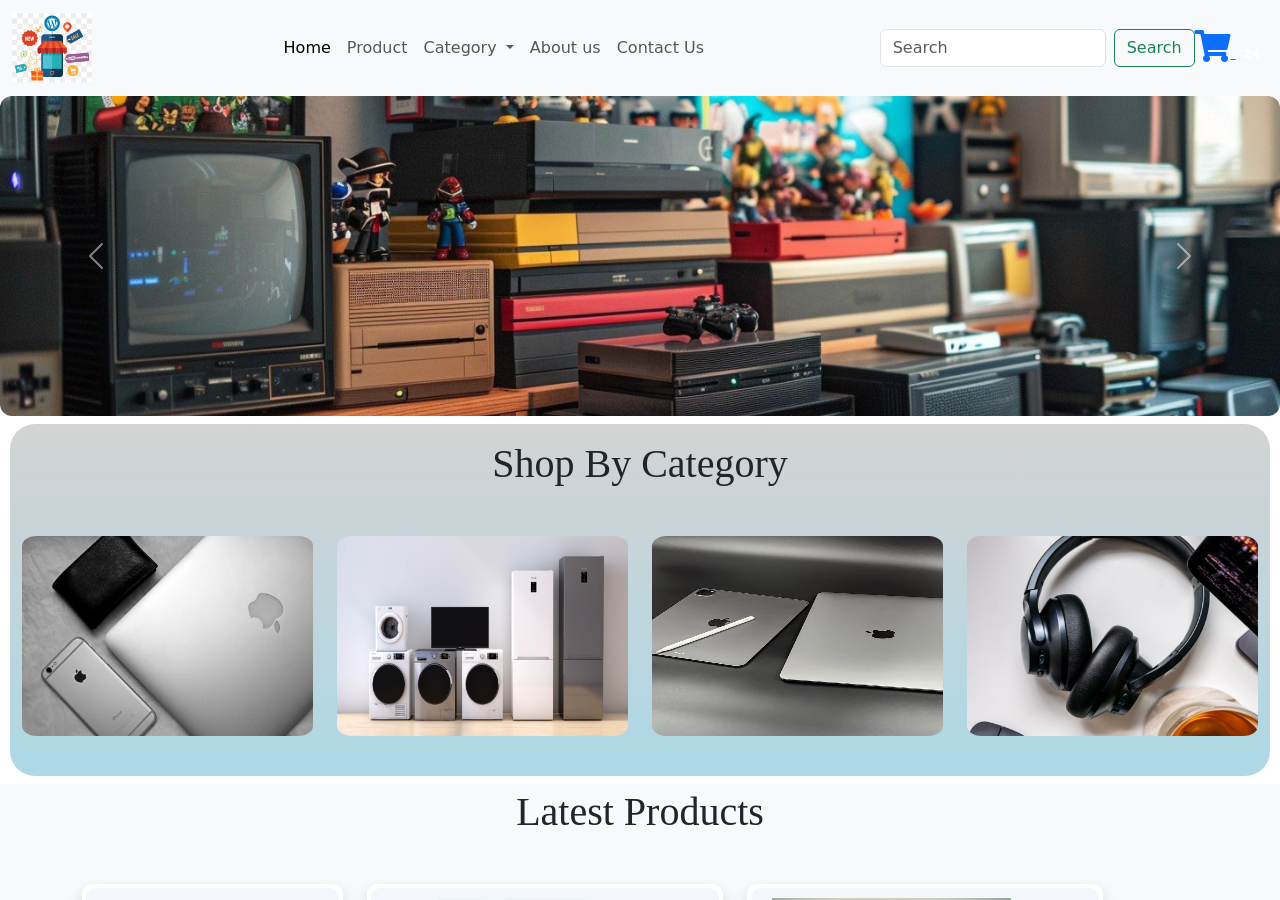
<file: index.html>
<!DOCTYPE html>
<html lang="en">
<head>
  <meta charset="UTF-8">
  <meta http-equiv="refresh" content="0; url=HTML/index.html" />
  <title>Redirecting...</title>
</head>
<body>
  <p>If you are not redirected automatically, <a href="HTML/index.html">click here</a>.</p>
</body>
</html>
</file>
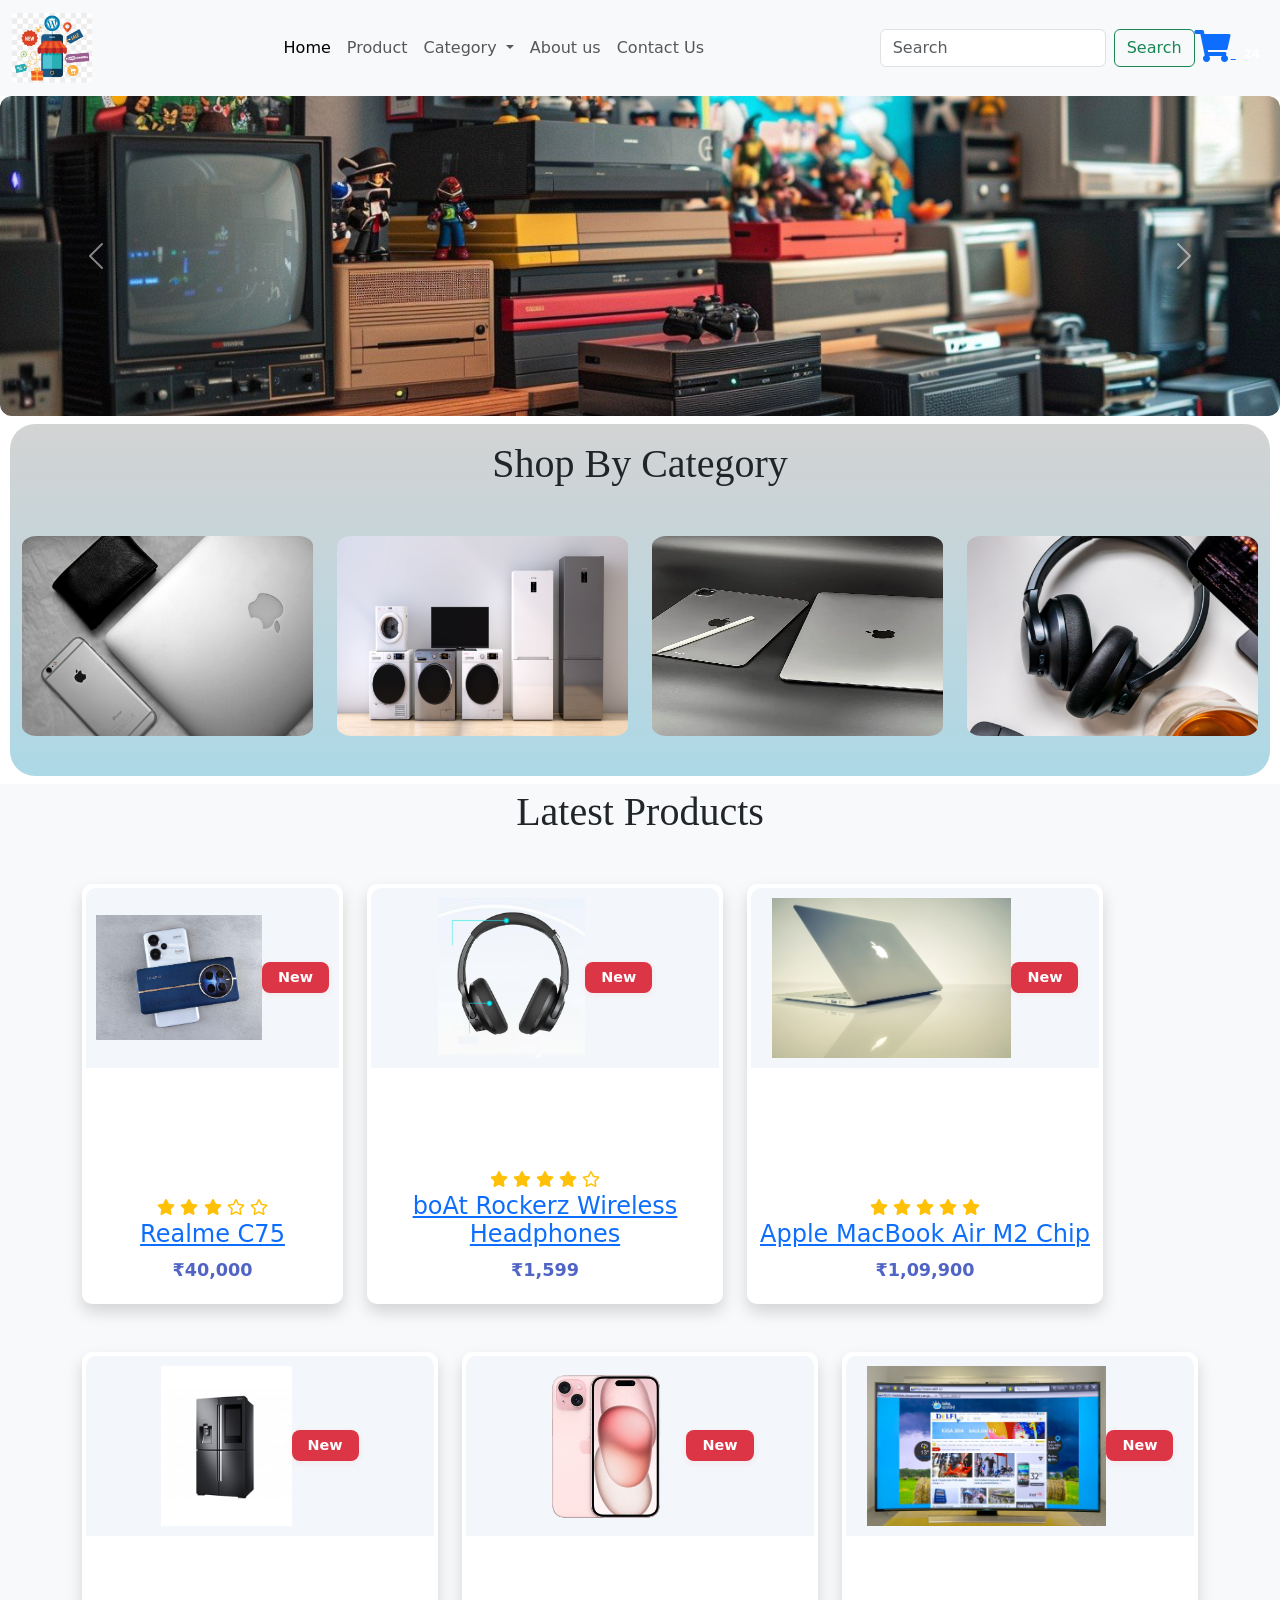
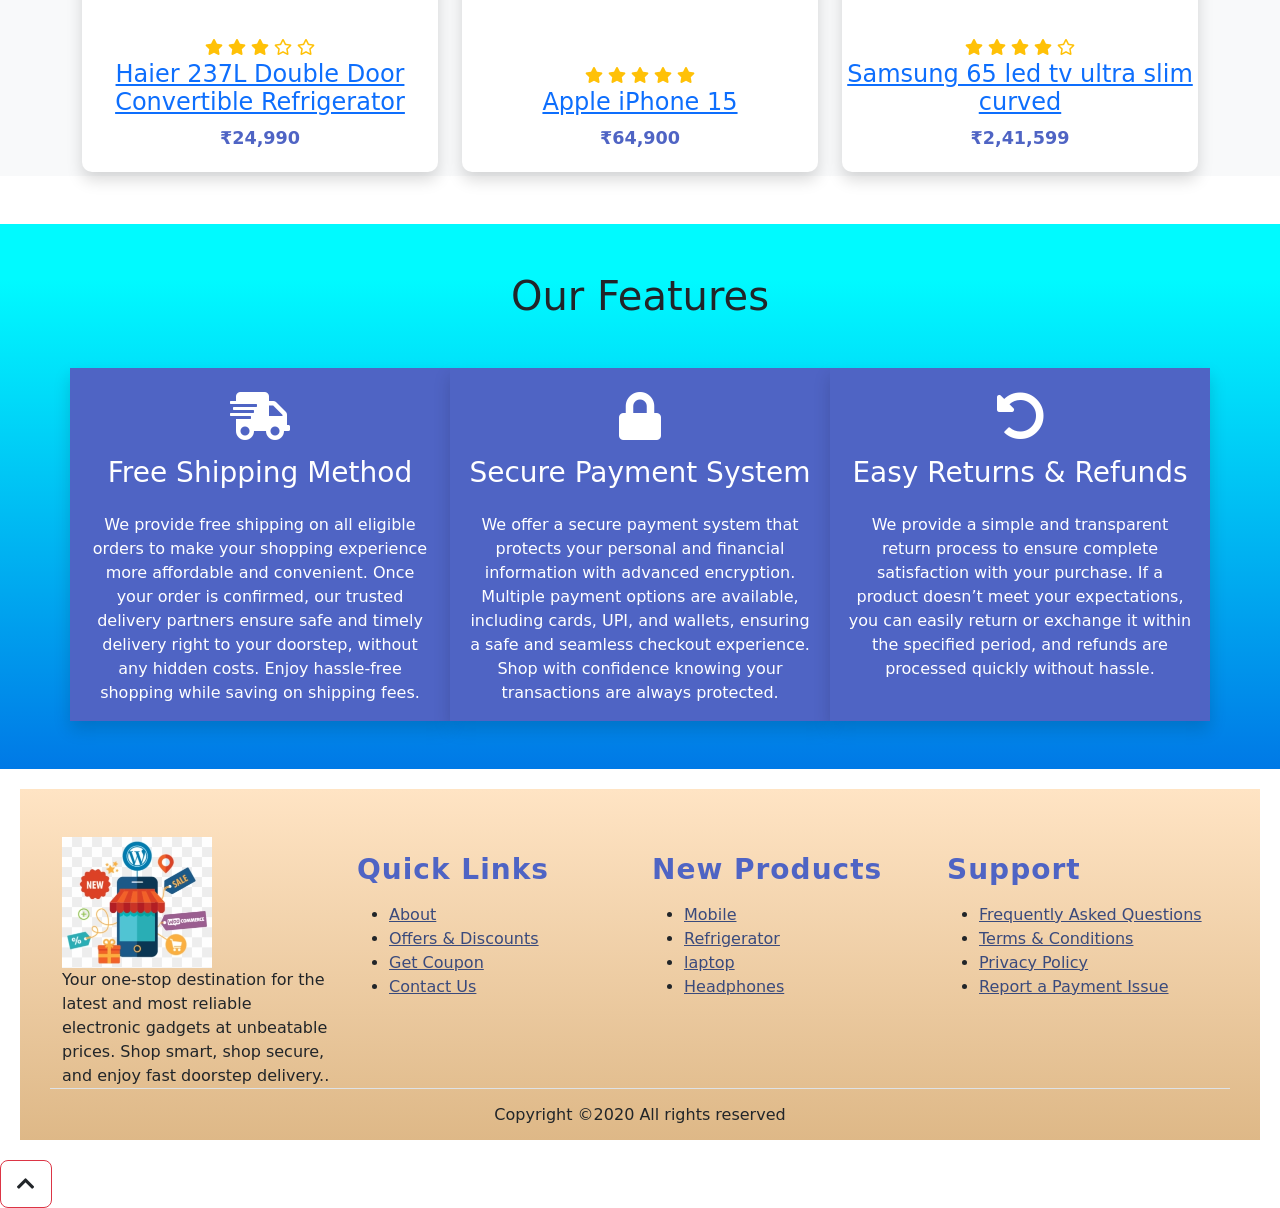
<file: HTML/index.html>
<!doctype html>
<html lang="en">
  <head>
    <meta charset="utf-8">
    <meta name="viewport" content="width=device-width, initial-scale=1">
    <title>E-Commerce</title>
    <link rel="icon" href="../assets/icon.png">
    <link href="https://cdn.jsdelivr.net/npm/bootstrap@5.3.7/dist/css/bootstrap.min.css" rel="stylesheet" integrity="sha384-LN+7fdVzj6u52u30Kp6M/trliBMCMKTyK833zpbD+pXdCLuTusPj697FH4R/5mcr" crossorigin="anonymous">
<script src="https://cdn.jsdelivr.net/npm/bootstrap@5.3.7/dist/js/bootstrap.bundle.min.js" integrity="sha384-ndDqU0Gzau9qJ1lfW4pNLlhNTkCfHzAVBReH9diLvGRem5+R9g2FzA8ZGN954O5Q" crossorigin="anonymous"></script>
<!-- style.css For Custom Styling -->
<link rel="stylesheet" href="../CSS/style.css">
<!-- fontawesome cdn For Icons -->
<link rel="stylesheet"
href="https://cdnjs.cloudflare.com/ajax/libs/font-awesome/5.10.0/css/all.min.css"
integrity="sha512-PgQMlq+nqFLV4ylk1gwUOgm6CtIIXkKwaIHp/PAIWHzig/lKZSEGKEysh0TCVbHJXCLN7WetD8TFecIky75ZfQ=="
crossorigin="anonymous" />

  </head>
  <body id="top">
   <section class="header_menu" id="header_menu">
    <div class="container_fluid px-0-shadow">
        <!--navbar instructionss-->
        <nav class="navbar navbar-expand-lg bg-body-tertiary">
  <div class="container-fluid">
    <a class="navbar-brand pl-5 pl-small-0" href="index.html">
        <img src="../assets/icon.png" class="img img-fluid" width="80px" alt="logo">
    </a>
    <button class="navbar-toggler" type="button" data-bs-toggle="collapse" data-bs-target="#navbarSupportedContent" aria-controls="navbarSupportedContent" aria-expanded="false" aria-label="Toggle navigation">
      <span class="navbar-toggler-icon"></span>
    </button>
    <div class="collapse navbar-collapse" id="navbarSupportedContent">
        
      <ul class="navbar-nav mx-auto mb-2 mb-lg-0 ">
        <li class="nav-item">
          <a class="nav-link active" aria-current="page" href="index.html">Home</a>
        </li>
        <li class="nav-item">
          <a class="nav-link" href="product.html">Product</a>
        </li>
        <li class="nav-item dropdown">
          <a class="nav-link dropdown-toggle" href="category.html" role="button" data-bs-toggle="dropdown" aria-expanded="false">
            Category
          </a>
          <ul class="dropdown-menu">
            <li><a class="dropdown-item" href="category.html">Handheld devices</a></li>
            <li><a class="dropdown-item" href="category.html">laptop</a></li>
             <li><a class="dropdown-item" href="category.html">Television</a></li>
              <li><a class="dropdown-item" href="category.html">Home appliances</a></li>
               <li><a class="dropdown-item" href="category.html">Smart watches</a></li>
                <li><a class="dropdown-item" href="category.html">Headphones</a></li>
            <li><a class="dropdown-item" href="category.html">Cameras</a></li>
          </ul>
        </li>
        <li class="nav-item">
          <a class="nav-link " href="about.html">About us</a>
        </li>
         <li class="nav-item">
          <a class="nav-link" href="contact.html">Contact Us</a>
        </li>
      </ul>
      <div>
      <form class="d-flex" role="search" action="search.html" method="GET">
        <input class="form-control me-2" type="search" placeholder="Search" aria-label="Search" name="q"/>
        <button class="btn btn-outline-success" type="submit">Search</button>
      </form>
      </div>
     <div class="cart">
       <a href="cart.html">
        <i class="fas fa-shopping-cart fa-2x"></i>
            <span class="badge badge-pill badge-primary">24</span>
        </a>
        </div>
      </div>
    </div>
  </div>
</nav>
    </div>
   </section>
   <section class="header_carousel" id="header_carousel">
   <div id="carouselExample" class="carousel slide">
  <div class="carousel-inner">
    <div class="carousel-item active">
      <img src="../assets/electronic4.jpg" class="d-block w-100" alt="image1">
    </div>
    <div class="carousel-item">
      <img src="../assets/electronic5.jpg" class="d-block w-100" alt="image2">
    </div>
    <div class="carousel-item">
      <img src="../assets/electronic2.jpg" class="d-block w-100" alt="image3">
    </div>
     <div class="carousel-item">
      <img src="../assets/electronic3.jpg" class="d-block w-100" alt="image4">
    </div>
    <div class="carousel-item">
      <img src="../assets/electronic1.jpg" class="d-block w-100" alt="image4">
    </div>
  </div>
  <button class="carousel-control-prev" type="button" data-bs-target="#carouselExample" data-bs-slide="prev">
    <span class="carousel-control-prev-icon" aria-hidden="true"></span>
    <span class="visually-hidden">Previous</span>
  </button>
  <button class="carousel-control-next" type="button" data-bs-target="#carouselExample" data-bs-slide="next">
    <span class="carousel-control-next-icon" aria-hidden="true"></span>
    <span class="visually-hidden">Next</span>
  </button>
</div>
</section>

<!-- ==============shop by category starts here============== --> 
 <section class="shop_by_category py-3 my-2" id="shop_by_category"> 
<div class="container-fluid"> 
<div class="section_title text-center mb-5"> 
<h1 class="text-capitalize" style="font-family: Georgia, serif;">Shop By category</h1> 
</div> 
      <div class="row"> 
        <div class="col-lg-3 col-md-6 col-12 mb-4"> 
          <div class="category-card"> 
            <a href="category.html"> 
              <img class="category-img" src="../assets/mobile1.jpg" alt="Card image"> 
            </a> 
          </div> 
        </div> 
        <div class="col-lg-3 col-md-6 col-12 mb-4"> 
          <div class="category-card"> 
            <a href="category.html"> 
              <img class="category-img" src="../assets/home1.jpg" alt="Card image"> 
            </a> 
          </div> 
        </div> 
        <div class="col-lg-3 col-md-6 col-12 mb-4"> 
          <div class="category-card"> 
            <a href="category.html"> 
              <img class="category-img" src="../assets/tablet1.webp" alt="Card image"> 
            </a> 
          </div> 
        </div> 
        <div class="col-lg-3 col-md-6 col-12 mb-4"> 
          <div class="category-card"> 
            <a href="category.html"> 
              <img class="category-img" src="../assets/earphone1.jpg" alt="Card image"> 
            </a> 
          </div> 
        </div> 
      </div> 
    </div> 
  </section> 
  <!-- ==============products starts here============== --> 
<section class="products py-1 my-1 bg-light" id="products"> 
<div class="container "> 
<div class="section_title text-center mb-5"> 
<h1 class="text-capitalize" style="font-family: Georgia, serif;">Latest Products</h1> 
</div> 
<div class="row mb-5"> 
<div class="col-md-3 col-6"> 
<div class="single_product shadow text-center p-1"> 
<div class="product_img"> 
              <a href="product_detail.html"><img src="../product/mobile.jpg" 
class="img img-fluid" alt=""></a> 
              <div class="new_product"> 
                <span class="badge py-2 px-3 badge bg-danger">New</span> 
              </div> 
            </div> 
            <div class="product-caption my-3"> 
              <div class="product-ratting"> 
                <i class="fas fa-star"></i> 
                <i class="fas fa-star"></i> 
                <i class="fas fa-star"></i> 
                <i class="far fa-star low-star"></i> 
                <i class="far fa-star low-star"></i> 
              </div> 
              <h4><a href="product_detail.html"> Realme C75 </a></h4> 
              <div class="price"> 
                <b><span class="mr-1">₹</span><span>40,000</span></b> 
              </div> 
            </div> 
          </div> 
        </div> 
          <div class="col-md-3 col-6 col-lg-4"> 
          <div class="single_product shadow text-center p-1 mt-small-5 mb-small-5"> 
            <div class="product_img"> 
              <a href="product_detail.html"><img src="../product/headphone1.jpg" class="img img-fluid" alt=""></a> 
              <div class="new_product"> 
                <span class="badge py-2 px-3 badge bg-danger">New</span> 
              </div> 
            </div> 
            <div class="product-caption my-3"> 
              <div class="product-ratting"> 
                <i class="fas fa-star"></i> 
                <i class="fas fa-star"></i> 
                <i class="fas fa-star"></i> 
                <i class="fas fa-star low-star"></i> 
                <i class="far fa-star low-star"></i> 
              </div> 
              <h4><a href="product_detail.html">boAt Rockerz Wireless Headphones</a></h4> 
              <div class="price"> 
                <b><span class="mr-1">₹</span><span>1,599</span></b> 
              </div> 
            </div> 
          </div> 
        </div> 
        <div class="col-md-3 col-6 col-lg-4"> 
          <div class="single_product shadow text-center p-1"> 
            <div class="product_img"> 
              <a href="product_detail.html"><img src="../product/laptop.jpg" class="img img-fluid" alt=""></a> 
              <div class="new_product"> 
                <span class="badge py-2 px-3 badge bg-danger">New</span> 
              </div> 
            </div> 
            <div class="product-caption my-3"> 
              <div class="product-ratting"> 
                <i class="fas fa-star"></i> 
                <i class="fas fa-star"></i> 
                <i class="fas fa-star"></i> 
                <i class="fas fa-star low-star"></i> 
                <i class="fas fa-star low-star"></i> 
              </div> 
              <h4><a href="product_detail.html">Apple MacBook Air M2 Chip</a></h4> 
              <div class="price"> 
                <b><span class="mr-1">₹</span><span>1,09,900</span></b> 
              </div> 
            </div> 
          </div> 
        </div> 
      </div> 
      <div class="row"> 
        <div class="col-md-3 col-6 col-lg-4"> 
          <div class="single_product shadow text-center p-1"> 
            <div class="product_img"> 
              <a href="product_detail.html"><img src="../product/fridge.jpg" class="img img-fluid" alt=""></a> 
              <div class="new_product"> 
                <span class="badge py-2 px-3 badge bg-danger">New</span> 
              </div> 
            </div> 
            <div class="product-caption my-3"> 
              <div class="product-ratting"> 
                <i class="fas fa-star"></i> 
                <i class="fas fa-star"></i> 
                <i class="fas fa-star"></i> 
                <i class="far fa-star low-star"></i> 
                <i class="far fa-star low-star"></i> 
              </div> 
              <h4><a href="product_detail.html">Haier 237L Double Door Convertible Refrigerator</a></h4> 
              <div class="price"> 
                <b><span class="mr-1">₹</span><span>24,990</span></b> 
              </div> 
            </div> 
          </div> 
        </div> 
        <div class="col-md-3 col-6 col-lg-4"> 
          <div class="single_product shadow text-center p-1 mt-small-5 mb-small-5"> 
            <div class="product_img"> 
              <a href="product_detail.html"><img src="../product/mobile2.jpg" class="img img-fluid" alt=""></a> 
              <div class="new_product"> 
                <span class="badge py-2 px-3 badge bg-danger">New</span> 
              </div> 
            </div> 
            <div class="product-caption my-3"> 
              <div class="product-ratting"> 
                <i class="fas fa-star"></i> 
                <i class="fas fa-star"></i> 
                <i class="fas fa-star"></i> 
                <i class="fas fa-star low-star"></i> 
                <i class="fas fa-star low-star"></i> 
              </div> 
              <h4><a href="product_detail.html">Apple iPhone 15</a></h4> 
              <div class="price"> 
                <b><span class="mr-1">₹</span><span>64,900</span></b> 
              </div> 
            </div> 
          </div> 
        </div> 
        <div class="col-md-3 col-6 col-lg-4"> 
          <div class="single_product shadow text-center p-1"> 
            <div class="product_img"> 
              <a href="product_detail.html"><img src="../product/tv.jpg" class="img img-fluid" alt=""></a> 
              <div class="new_product"> 
                <span class="badge py-2 px-3 badge bg-danger">New</span> 
              </div> 
            </div> 
            <div class="product-caption my-3"> 
              <div class="product-ratting"> 
                <i class="fas fa-star"></i> 
                <i class="fas fa-star"></i> 
                <i class="fas fa-star"></i> 
                <i class="fas fa-star low-star"></i> 
                <i class="far fa-star low-star"></i> 
              </div> 
              <h4><a href="product_detail.html">Samsung 65 led tv ultra slim curved</a></h4> 
              <div class="price"> 
                <b><span class="mr-1">₹</span><span>2,41,599</span></b> 
              </div> 
            </div> 
          </div> 
        </div> 
      </div> 
    </div> 
  </section> 
 
  <!-- ==============products ends here============== -->
   <!-- ==============feature starts here============== --> 
  <section class="feature py-5 mt-5" id="feature"> 
    <div class="container"> 
      <div class="section_title text-center mb-5"> 
        <h1 class="text-capitalize">Our Features</h1> 
      </div> 
      <div class="row text-white"> 
  <div class="col-md-4 col-12 shadow p-3 feature-card"> 
          <div class="text-center"> 
            <div class="mb-4"> 
              <i class="fas fa-shipping-fast fa-3x mb-3 pt-2"></i> 
              <div> 
                <h3>Free Shipping Method</h3> 
              </div> 
            </div> 
            <div> 
              We provide free shipping on all eligible orders to make your shopping experience more affordable and convenient.
               Once your order is confirmed, our trusted delivery partners ensure safe and timely delivery right to your doorstep, without any hidden costs.
               Enjoy hassle-free shopping while saving on shipping fees. 
            </div> 
          </div> 
        </div> 
  <div class="col-md-4 col-12 shadow p-3 mt-small-5 mb-small-5 feature-card"> 
          <div class="text-center"> 
            <div class="mb-4"> 
              <i class="fas fa-lock fa-3x mb-3 pt-2"></i> 
              <div> 
                <h3>Secure Payment System</h3> 
              </div> 
            </div> 
            <div> 
             We offer a secure payment system that protects your personal and financial information with advanced encryption. Multiple payment options are available, including cards, UPI, and wallets, ensuring a safe and seamless checkout experience. 
             Shop with confidence knowing your transactions are always protected.
            </div> 
          </div> 
        </div> 
  <div class="col-md-4 col-12 shadow p-3 feature-card"> 
          <div class="text-center"> 
            <div class="mb-4"> 
              <i class="fas fa-undo-alt fa-3x mb-3 pt-2"></i> 
              <div> 
                <h3>Easy Returns & Refunds</h3> 
              </div> 
            </div> 
            <div> 
              We provide a simple and transparent return process to ensure complete satisfaction with your purchase. If a product doesn’t meet your expectations, you can easily 
              return or exchange it within the specified period, and refunds are processed quickly without hassle.
            </div> 
          </div> 
        </div> 
      </div> 
    </div> 
  </section> 
 
  <!-- ==============feature ends here============== --> 
     <!-- ==============footer starts here============== --> 
  <section class="footer_section pt-5 pb-2" id="footer_section"> 
    <footer> 
      <div class="container-fluid"> 
        <div class="row"> 
          <div class="col-md-3 col-6 pl-5 pl-small-15"> 
            <div class="footer_title"> 
              <a href="index.html"><img src="../assets/icon.png" width="150px" 
class="img img-fluid" alt="logo"></a> 
            </div> 
            <div> 
              Your one-stop destination for the latest and most reliable electronic gadgets at unbeatable prices. Shop smart,
               shop secure, and enjoy fast doorstep delivery.. 
            </div> 
          </div> 
          <div class="col-md-3 col-6"> 
            <div class="footer_title pt-3 mb-3"> 
              <h3>Quick Links</h3> 
            </div> 
            <div class="footer_links"> 
              <ul> 
                <li><a href="about.html">About</a></li> 
                <li><a href="javascript:;">Offers & Discounts</a></li> 
                <li><a href="javascript:;">Get Coupon</a></li> 
                <li><a href="contact.html">Contact Us</a></li> 
              </ul> 
            </div> 
          </div> 
          <div class="col-md-3 col-6"> 
            <div class="footer_title pt-3 mb-3"> 
              <h3>New Products</h3> 
            </div> 
            <div class="footer_links"> 
              <ul> 
                <li><a href="javascript:;">Mobile </a></li> 
                <li><a href="javascript:;">Refrigerator</a></li> 
                <li><a href="javascript:;">laptop</a></li> 
                <li><a href="javascript:;">Headphones</a></li> 
              </ul> 
            </div> 
          </div> 
          <div class="col-md-3 col-6"> 
            <div class="footer_title pt-3 mb-3"> 
              <h3>Support</h3> 
            </div> 
            <div class="footer_links"> 
              <ul> 
                <li><a href="javascript:;">Frequently Asked Questions</a></li> 
                <li><a href="javascript:;">Terms & Conditions</a></li> 
                <li><a href="javascript:;">Privacy Policy</a></li> 
                <li><a href="javascript:;">Report a Payment Issue</a></li> 
              </ul> 
            </div> 
          </div> 
        </div> 
      </div> 
      <div class="border-top"> 
        <h6 class="text-center mt-3">Copyright ©2020 All rights reserved 
        </h6> 
      </div> 
    </footer> 
  </section> 
  <div class="backtop"> 
    <a id="button" href="#top" class="btn btn-lg btn-outline-danger" role="button"> 
      <i class="fas fa-chevron-up text-dark"></i> 
    </a> 
  </div> 
  <!-- ==============footer ends here============== -->
    <!-- Optional JavaScript -->
<!-- jQuery first, then Popper.js, then Bootstrap JS -->
<script src="https://code.jquery.com/jquery-3.5.1.slim.min.js"
integrity="sha384-DfXdz2htPH0lsSSs5nCTpuj/zy4C+OGpamoFVy38MVBnE+IbbVYUew+
OrCXaRkfj" crossorigin="anonymous"></script>
<script
src="https://cdn.jsdelivr.net/npm/popper.js@1.16.1/dist/umd/popper.min.js"
integrity="sha384-9/reFTGAW83EW2RDu2S0VKaIzap3H66lZH81PoYlFhbGU+6BZp6G7ni
u735Sk7lN" crossorigin="anonymous"></script>
<script
src="https://stackpath.bootstrapcdn.com/bootstrap/4.5.2/js/bootstrap.min.js"
integrity="sha384-B4gt1jrGC7Jh4AgTPSdUtOBvfO8shuf57BaghqFfPlYxofvL8/KUEfYiJOM
MV+rV" crossorigin="anonymous"></script>
</body>
</html>

  </body>
</html>
</file>
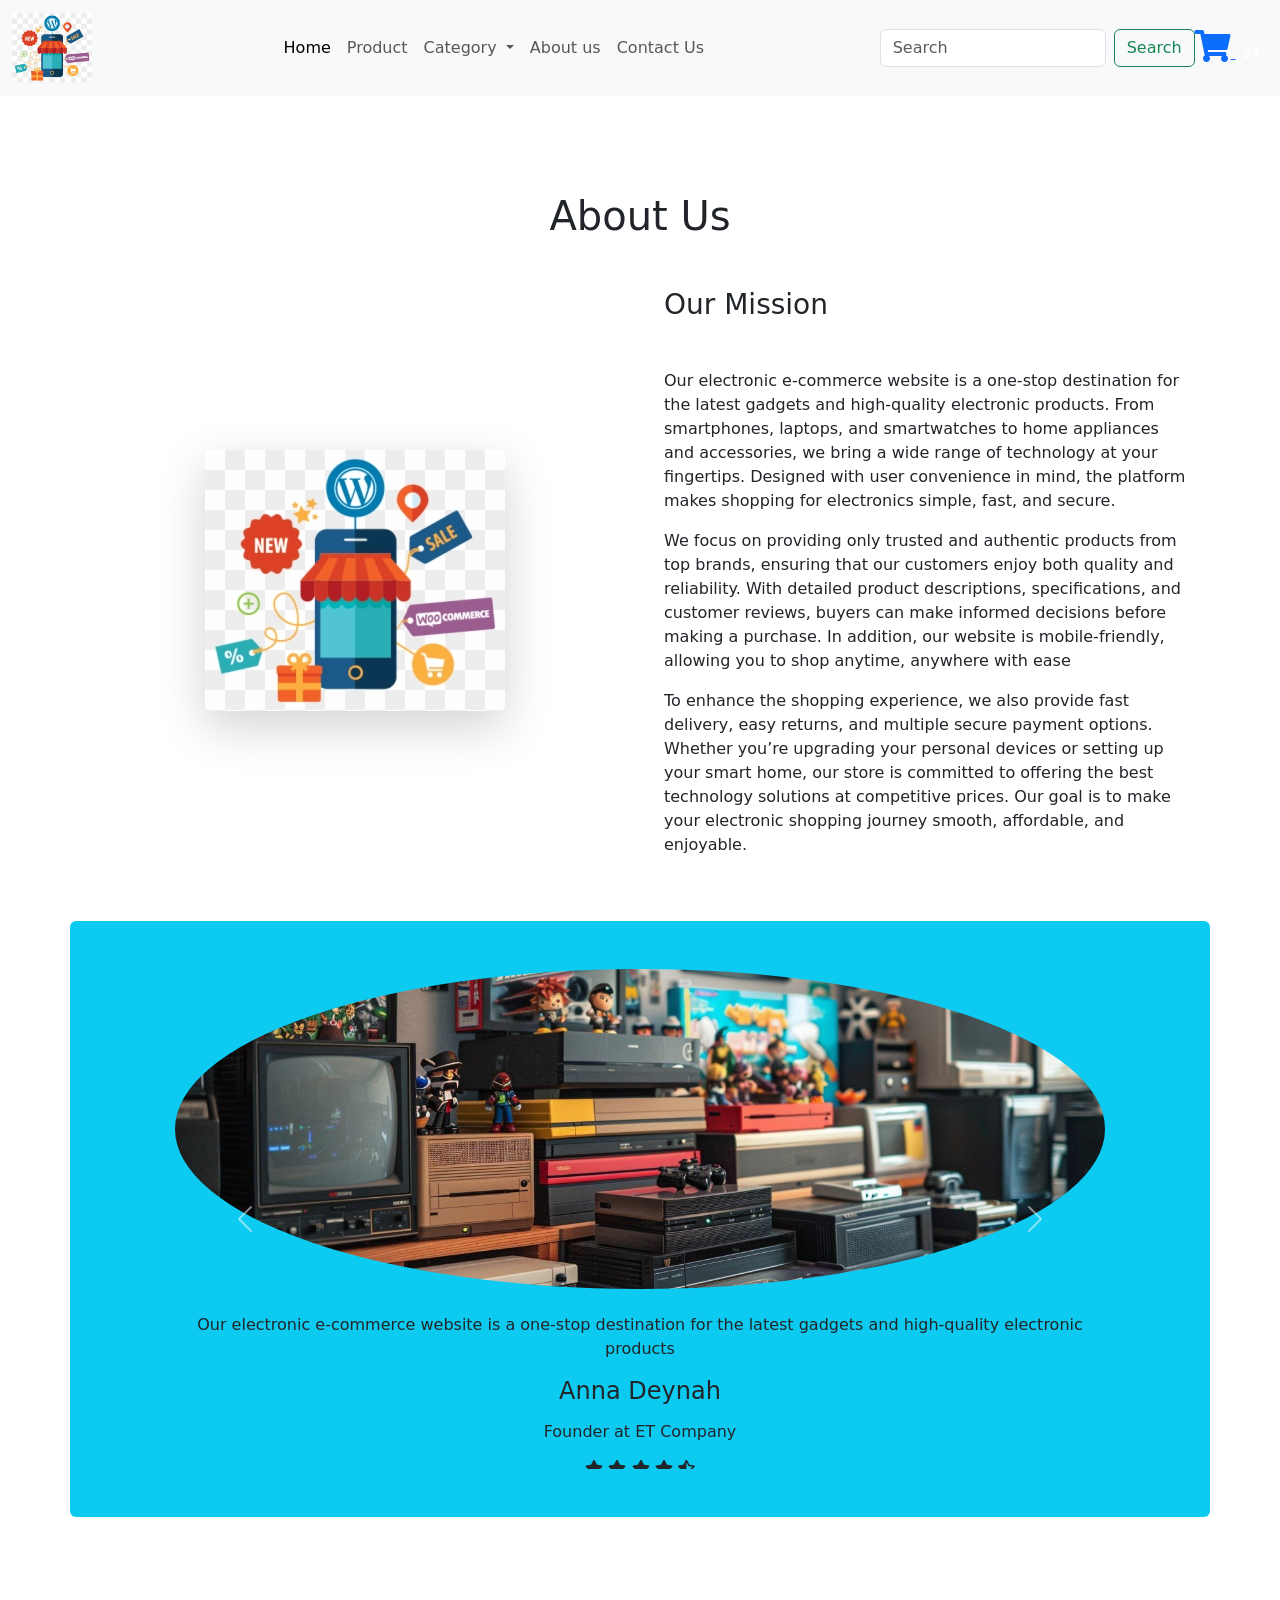
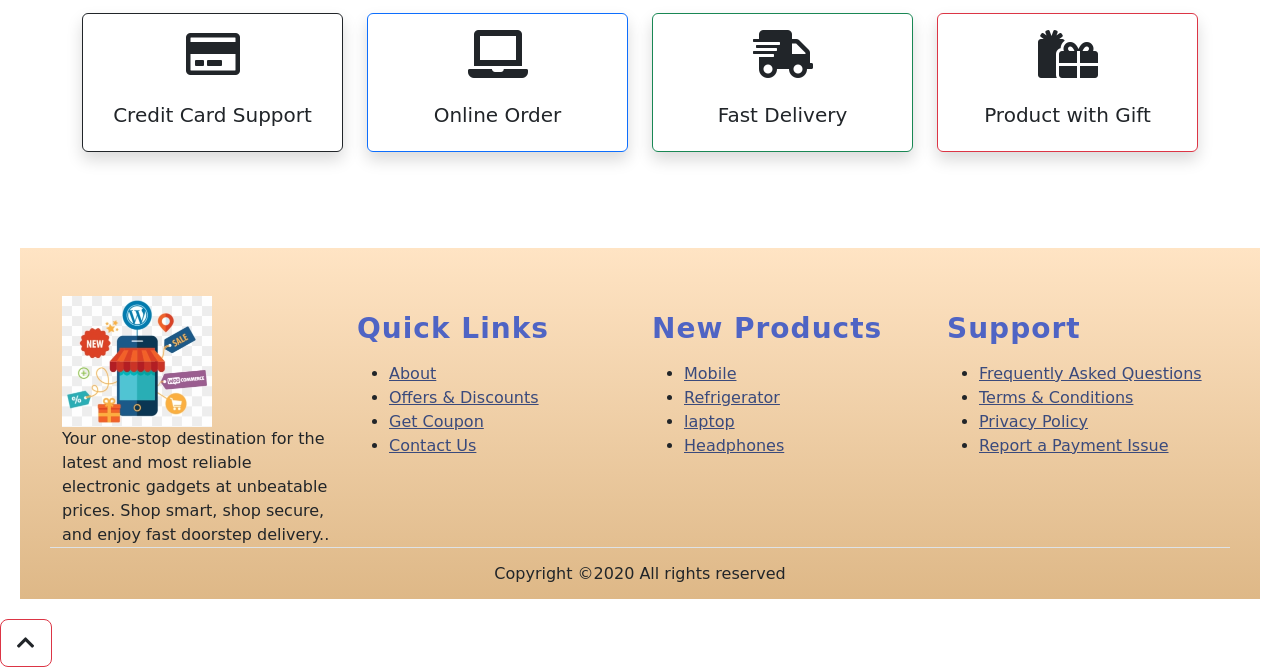
<file: HTML/about.html>
<!doctype html>
<html lang="en">
  <head>
    <meta charset="utf-8">
    <meta name="viewport" content="width=device-width, initial-scale=1">
    <title>E-Commerce</title>
    <link rel="icon" href="../assets/icon.png">
    <link href="https://cdn.jsdelivr.net/npm/bootstrap@5.3.7/dist/css/bootstrap.min.css" rel="stylesheet" integrity="sha384-LN+7fdVzj6u52u30Kp6M/trliBMCMKTyK833zpbD+pXdCLuTusPj697FH4R/5mcr" crossorigin="anonymous">
<script src="https://cdn.jsdelivr.net/npm/bootstrap@5.3.7/dist/js/bootstrap.bundle.min.js" integrity="sha384-ndDqU0Gzau9qJ1lfW4pNLlhNTkCfHzAVBReH9diLvGRem5+R9g2FzA8ZGN954O5Q" crossorigin="anonymous"></script>
<!-- style.css For Custom Styling -->
<link rel="stylesheet" href="../CSS/style.css">
<!-- fontawesome cdn For Icons -->
<link rel="stylesheet"
href="https://cdnjs.cloudflare.com/ajax/libs/font-awesome/5.10.0/css/all.min.css"
integrity="sha512-PgQMlq+nqFLV4ylk1gwUOgm6CtIIXkKwaIHp/PAIWHzig/lKZSEGKEysh0TCVbHJXCLN7WetD8TFecIky75ZfQ=="
crossorigin="anonymous" />

  </head>
  <body id="top">
   <section class="header_menu" id="header_menu">
    <div class="container_fluid px-0-shadow">
        <!--navbar instructionss-->
        <nav class="navbar navbar-expand-lg bg-body-tertiary">
  <div class="container-fluid">
    <a class="navbar-brand pl-5 pl-small-0" href="index.html">
        <img src="../assets/icon.png" class="img img-fluid" width="80px" alt="logo">
    </a>
    <button class="navbar-toggler" type="button" data-bs-toggle="collapse" data-bs-target="#navbarSupportedContent" aria-controls="navbarSupportedContent" aria-expanded="false" aria-label="Toggle navigation">
      <span class="navbar-toggler-icon"></span>
    </button>
    <div class="collapse navbar-collapse" id="navbarSupportedContent">
        
      <ul class="navbar-nav mx-auto mb-2 mb-lg-0 ">
        <li class="nav-item">
          <a class="nav-link active" aria-current="page" href="index.html">Home</a>
        </li>
        <li class="nav-item">
          <a class="nav-link" href="product.html">Product</a>
        </li>
        <li class="nav-item dropdown">
          <a class="nav-link dropdown-toggle" href="category.html" role="button" data-bs-toggle="dropdown" aria-expanded="false">
            Category
          </a>
          <ul class="dropdown-menu">
            <li><a class="dropdown-item" href="category.html">Handheld devices</a></li>
            <li><a class="dropdown-item" href="category.html">laptop</a></li>
             <li><a class="dropdown-item" href="category.html">Television</a></li>
              <li><a class="dropdown-item" href="category.html">Home appliances</a></li>
               <li><a class="dropdown-item" href="category.html">Smart watches</a></li>
                <li><a class="dropdown-item" href="category.html">Headphones</a></li>
            <li><a class="dropdown-item" href="category.html">Cameras</a></li>
          </ul>
        </li>
        <li class="nav-item">
          <a class="nav-link " href="about.html">About us</a>
        </li>
         <li class="nav-item">
          <a class="nav-link" href="contact.html">Contact Us</a>
        </li>
      </ul>
      <div>
      <form class="d-flex" role="search">
        <input class="form-control me-2" type="search" placeholder="Search" aria-label="Search"/>
        <button class="btn btn-outline-success" type="submit">Search</button>
      </form>
      </div>
     <div class="cart">
       <a href="cart.html">
        <i class="fas fa-shopping-cart fa-2x"></i>
            <span class="badge badge-pill badge-primary">24</span>
        </a>
        </div>
      </div>
    </div>
  </div>
</nav>
    </div>
   </section>
   <!-- ==============about starts here============== --> 
<section class="about py-5 my-5" id="about"> 
<div class="container "> 
<div class="section_title text-center mb-5"> 
<h1 class="text-capitalize">About Us</h1> 
 
            </div> 
            <div class="row"> 
                <div class="col-md-6"> 
                    <div class="row"> 
                        <div class="col-md-12"> 
                            <img src="../assets/icon.png" class="img img-fluid rounded shadow-lg" 
                                alt="about us image"> 
                        </div> 
                    </div> 
                </div> 
                <div class="col-md-6"> 
 
                    <div class="row"> 
                        <div class="col-md-12"> 
                            <div class="title"> 
                                <h3>Our Mission</h3> 
                            </div> 
                            <div class="about_text mt-sm-5"> 
                                <p> 
                                   Our electronic e-commerce website is a one-stop destination for 
                                   the latest gadgets and high-quality electronic products. From smartphones, laptops, and smartwatches to home appliances and accessories, we bring a wide range of technology at your fingertips. Designed with user convenience in mind, the platform
                                    makes shopping for electronics simple, fast, and secure. 
                                </p> 
                                <p> 
                                    We focus on providing only trusted and authentic products from top brands, 
                                    ensuring that our customers enjoy both quality and reliability. With detailed product descriptions,
                                     specifications, and customer reviews, buyers can make informed decisions before making a purchase. In addition, our website is mobile-friendly, 
                                    allowing you to shop anytime, anywhere with ease 
                                </p> 
                                <p> 
                                   To enhance the shopping experience, we also provide fast delivery, easy returns, and multiple secure 
                                   payment options. Whether you’re upgrading your personal devices or setting up your smart home, our store is committed to offering the best technology solutions at competitive prices. 
                                   Our goal is to make your electronic shopping journey smooth, affordable, and enjoyable.
                                </p> 
                            </div> 
                        </div> 
                    </div> 
                </div> 
            </div> 
            <div class="row"> 
                <!-- ==============testimonial starts here============== --> 
                <section class="text-center bg-info my-5 py-5 rounded"> 
                    <div class="col-md-10 col-10 mx-auto"> 
                        <!-- Carousel Wrapper --> 
                        <div id="carousel-example-1" class="carousel slide carousel-fade" data-ride="carousel" 
                            data-interval="false"> 
                            <!--Slides--> 
                            <div class="carousel-inner"> 
                                <!--First slide--> 
                                <div class="carousel-item active"> 
                                    <div class="testimonial"> 
                                        <!--Avatar--> 
                                        <div class="avatar mx-auto mb-4"> 
                                            <img src="../assets/electronic4.jpg" class="rounded-circle img-fluid" 
 
                                                alt="First sample avatar image"> 
                                        </div> 
                                        <!--Content--> 
                                        <p> Our electronic e-commerce website is a one-stop destination for the latest gadgets 
                                            and high-quality electronic products
                                        </p> 
                                        <h4 class="font-weight-bold">Anna Deynah</h4> 
                                        <h6 class="font-weight-bold my-3">Founder at ET Company</h6> 
                                        <!--Review--> 
                                        <i class="fas fa-star blue-text"> </i> 
                                        <i class="fas fa-star blue-text"> </i> 
                                        <i class="fas fa-star blue-text"> </i> 
                                        <i class="fas fa-star blue-text"> </i> 
                                        <i class="fas fa-star-half-alt blue-text"> </i> 
                                    </div> 
                                </div> 
                                <!--First slide--> 
 
                                <!--Second slide--> 
                                <div class="carousel-item"> 
                                    <div class="testimonial"> 
                                        <!--Avatar--> 
                                        <div class="avatar mx-auto mb-4"> 
                                            <img src="../assets/electronic2.jpg" class="rounded-circle img-fluid" 
                                                alt="Second sample avatar image"> 
                                        </div> 
                                        <!--Content--> 
                                        <p> 
                                            <i class="fas fa-quote-left"></i> We focus on providing only trusted and authentic products from top brands, ensuring that our 
                                            customers enjoy both quality and reliability. </p> 
                                        <h4 class="font-weight-bold">Maria Kate</h4> 
                                        <h6 class="font-weight-bold my-3">Photographer at Studio LA</h6> 
                                        <!--Review--> 
                                        <i class="fas fa-star blue-text"> </i> 
                                        <i class="fas fa-star blue-text"> </i> 
                                        <i class="fas fa-star blue-text"> </i> 
 
                                        <i class="fas fa-star blue-text"> </i> 
                                        <i class="fas fa-star blue-text"> </i> 
                                    </div> 
                                </div> 
                                <!--Second slide--> 
                                <!--Third slide--> 
                                <div class="carousel-item"> 
                                    <div class="testimonial"> 
                                        <!--Avatar--> 
                                        <div class="avatar mx-auto mb-4"> 
                                            <img src="../assets/electronic5.jpg" class="rounded-circle img-fluid" 
                                                alt="Third sample avatar image"> 
                                        </div> 
                                        <!--Content--> 
                                        <p> 
                                            <i class="fas fa-quote-left"></i> Duis aute irure dolor in reprehenderit 
                                            To enhance the shopping experience, we also provide fast delivery,
                                             easy returns, and multiple secure payment options. Whether you’re upgrading your personal devices or setting up your smart home, our store is committed to offering the best technology solutions at competitive prices. Our goal is to make your electronic shopping 
                                            journey smooth, affordable, and enjoyable..</p> 
                                        <h4 class="font-weight-bold">John Doe</h4> 
 
                                        <h6 class="font-weight-bold my-3">Front-end Developer in NY</h6> 
                                        <!--Review--> 
                                        <i class="fas fa-star blue-text"> </i> 
                                        <i class="fas fa-star blue-text"> </i> 
                                        <i class="fas fa-star blue-text"> </i> 
                                        <i class="fas fa-star blue-text"> </i> 
                                        <i class="far fa-star blue-text"> </i> 
                                    </div> 
                                </div> 
                                <!--Third slide--> 
                            </div> 
                            <!--Slides--> 
                            <!--Controls--> 
                            <a class="carousel-control-prev left carousel-control" href="#carousel-example-1" 
                                role="button" data-slide="prev"> 
                                <span class="carousel-control-prev-icon" aria-hidden="true"></span> 
                                <span class="sr-only">Previous</span> 
                            </a> 
                            <a class="carousel-control-next right carousel-control" href="#carousel-example-1" 
                                role="button" data-slide="next"> 
                                <span class="carousel-control-next-icon" aria-hidden="true"></span> 
                                <span class="sr-only">Next</span> 
                            </a> 
                            <!--Controls--> 
                        </div> 
                        <!-- Carousel Wrapper --> 
                    </div> 
                </section> 
 
                <!-- ==============testimonial ends here============== --> 
            </div> 
            <div class="row mt-5"> 
                <div class="col-md-3 col-6"> 
                    <div class="border border-dark rounded shadow text-center p-3"> 
                        <div class="mb-4"> 
                            <i class="far fa-credit-card fa-3x"></i> 
                        </div> 
                        <div> 
                            <h5>Credit Card Support</h5> 
                        </div> 
                    </div> 
                </div> 
                <div class="col-md-3 col-6 mt-small-2 mb-small-2"> 
                    <div class="border border-primary rounded shadow text-center p-3"> 
                        <div class="mb-4"> 
                            <i class="fas fa-laptop fa-3x"></i> 
                        </div> 
                        <div> 
                            <h5>Online Order</h5> 
                        </div> 
                    </div> 
                </div> 
                <div class="col-md-3 col-6"> 
                    <div class="border border-success rounded shadow text-center p-3"> 
                        <div class="mb-4"> 
                            <i class="fas fa-shipping-fast fa-3x"></i> 
                        </div> 
                        <div> 
                            <h5>Fast Delivery</h5> 
                        </div> 
                    </div> 
                </div> 
 
                <div class="col-md-3 col-6"> 
                    <div class="border border-danger rounded shadow text-center p-3"> 
                        <div class="mb-4"> 
                            <i class="fas fa-gifts fa-3x"></i> 
                        </div> 
                        <div> 
                            <h5>Product with Gift</h5> 
                        </div> 
                    </div> 
                </div> 
            </div> 
        </div> 
    </section> 
 
    <!-- ==============about ends here============== -->
    <!-- ==============footer starts here============== --> 
  <section class="footer_section pt-5 pb-2" id="footer_section"> 
    <footer> 
      <div class="container-fluid"> 
        <div class="row"> 
          <div class="col-md-3 col-6 pl-5 pl-small-15"> 
            <div class="footer_title"> 
              <a href="index.html"><img src="../assets/icon.png" width="150px" 
class="img img-fluid" alt="logo"></a> 
            </div> 
            <div> 
              Your one-stop destination for the latest and most reliable electronic gadgets at unbeatable prices. Shop smart,
               shop secure, and enjoy fast doorstep delivery.. 
            </div> 
          </div> 
          <div class="col-md-3 col-6"> 
            <div class="footer_title pt-3 mb-3"> 
              <h3>Quick Links</h3> 
            </div> 
            <div class="footer_links"> 
              <ul> 
                <li><a href="about.html">About</a></li> 
                <li><a href="javascript:;">Offers & Discounts</a></li> 
                <li><a href="javascript:;">Get Coupon</a></li> 
                <li><a href="contact.html">Contact Us</a></li> 
              </ul> 
            </div> 
          </div> 
          <div class="col-md-3 col-6"> 
            <div class="footer_title pt-3 mb-3"> 
              <h3>New Products</h3> 
            </div> 
            <div class="footer_links"> 
              <ul> 
                <li><a href="javascript:;">Mobile </a></li> 
                <li><a href="javascript:;">Refrigerator</a></li> 
                <li><a href="javascript:;">laptop</a></li> 
                <li><a href="javascript:;">Headphones</a></li> 
              </ul> 
            </div> 
          </div> 
          <div class="col-md-3 col-6"> 
            <div class="footer_title pt-3 mb-3"> 
              <h3>Support</h3> 
            </div> 
            <div class="footer_links"> 
              <ul> 
                <li><a href="javascript:;">Frequently Asked Questions</a></li> 
                <li><a href="javascript:;">Terms & Conditions</a></li> 
                <li><a href="javascript:;">Privacy Policy</a></li> 
                <li><a href="javascript:;">Report a Payment Issue</a></li> 
              </ul> 
            </div> 
          </div> 
        </div> 
      </div> 
      <div class="border-top"> 
        <h6 class="text-center mt-3">Copyright ©2020 All rights reserved 
        </h6> 
      </div> 
    </footer> 
  </section> 
  <div class="backtop"> 
    <a id="button" href="#top" class="btn btn-lg btn-outline-danger" role="button"> 
      <i class="fas fa-chevron-up text-dark"></i> 
    </a> 
  </div> 
  <!-- ==============footer ends here============== -->
    <!-- Optional JavaScript -->
<!-- jQuery first, then Popper.js, then Bootstrap JS -->
<script src="https://code.jquery.com/jquery-3.5.1.slim.min.js"
integrity="sha384-DfXdz2htPH0lsSSs5nCTpuj/zy4C+OGpamoFVy38MVBnE+IbbVYUew+
OrCXaRkfj" crossorigin="anonymous"></script>
<script
src="https://cdn.jsdelivr.net/npm/popper.js@1.16.1/dist/umd/popper.min.js"
integrity="sha384-9/reFTGAW83EW2RDu2S0VKaIzap3H66lZH81PoYlFhbGU+6BZp6G7ni
u735Sk7lN" crossorigin="anonymous"></script>
<script
src="https://stackpath.bootstrapcdn.com/bootstrap/4.5.2/js/bootstrap.min.js"
integrity="sha384-B4gt1jrGC7Jh4AgTPSdUtOBvfO8shuf57BaghqFfPlYxofvL8/KUEfYiJOM
MV+rV" crossorigin="anonymous"></script>
</body>
</html>

  </body>
</html>
</file>
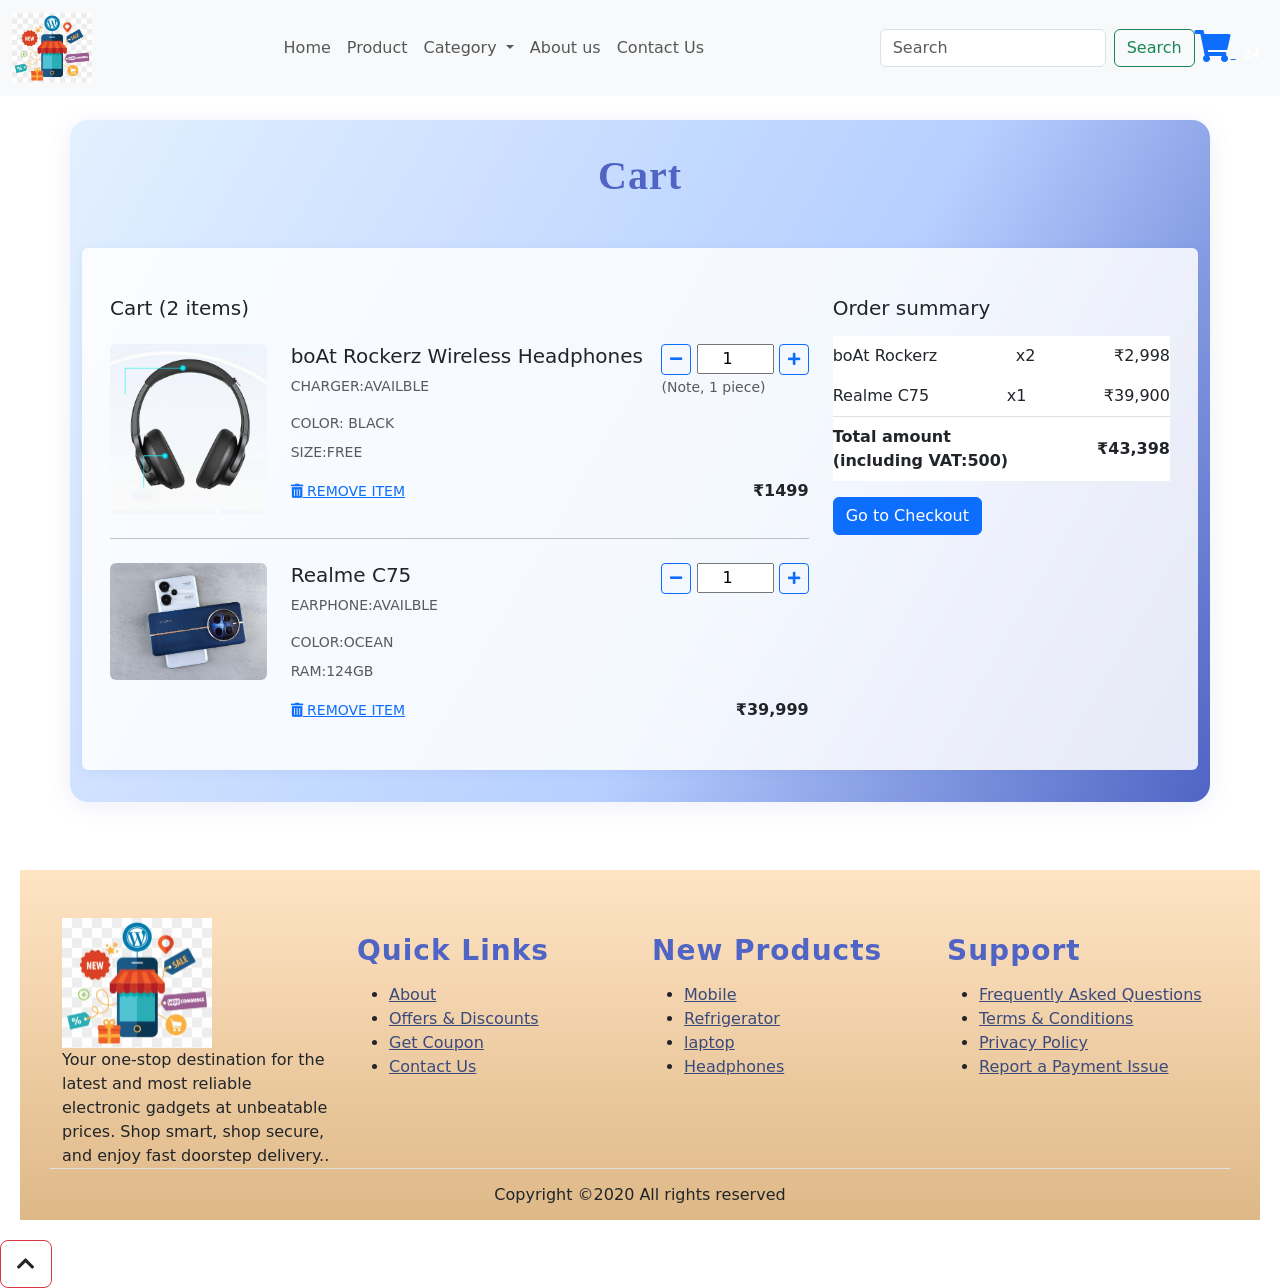
<file: HTML/cart.html>
<!doctype html>
<html lang="en">
  <head>
    <meta charset="utf-8">
    <meta name="viewport" content="width=device-width, initial-scale=1">
    <title>E-Commerce</title>
    <link rel="icon" href="../assets/icon.png">
    <link href="https://cdn.jsdelivr.net/npm/bootstrap@5.3.7/dist/css/bootstrap.min.css" rel="stylesheet" integrity="sha384-LN+7fdVzj6u52u30Kp6M/trliBMCMKTyK833zpbD+pXdCLuTusPj697FH4R/5mcr" crossorigin="anonymous">
<script src="https://cdn.jsdelivr.net/npm/bootstrap@5.3.7/dist/js/bootstrap.bundle.min.js" integrity="sha384-ndDqU0Gzau9qJ1lfW4pNLlhNTkCfHzAVBReH9diLvGRem5+R9g2FzA8ZGN954O5Q" crossorigin="anonymous"></script>
<!-- style.css For Custom Styling -->
<link rel="stylesheet" href="../CSS/style.css">
<!-- fontawesome cdn For Icons -->
<link rel="stylesheet"
href="https://cdnjs.cloudflare.com/ajax/libs/font-awesome/5.10.0/css/all.min.css"
integrity="sha512-PgQMlq+nqFLV4ylk1gwUOgm6CtIIXkKwaIHp/PAIWHzig/lKZSEGKEysh0TCVbHJXCLN7WetD8TFecIky75ZfQ=="
crossorigin="anonymous" />

  </head>
  <body id="top">
   <section class="header_menu" id="header_menu">
    <div class="container_fluid px-0-shadow">
        <!--navbar instructionss-->
        <nav class="navbar navbar-expand-lg bg-body-tertiary">
  <div class="container-fluid">
    <a class="navbar-brand pl-5 pl-small-0" href="index.html">
        <img src="../assets/icon.png" class="img img-fluid" width="80px" alt="logo">
    </a>
    <button class="navbar-toggler" type="button" data-bs-toggle="collapse" data-bs-target="#navbarSupportedContent" aria-controls="navbarSupportedContent" aria-expanded="false" aria-label="Toggle navigation">
      <span class="navbar-toggler-icon"></span>
    </button>
    <div class="collapse navbar-collapse" id="navbarSupportedContent">
        
      <ul class="navbar-nav mx-auto mb-2 mb-lg-0 ">
        <li class="nav-item">
          <a class="nav-link " aria-current="page" href="index.html">Home</a>
        </li>
        <li class="nav-item">
          <a class="nav-link" href="product.html">Product</a>
        </li>
        <li class="nav-item dropdown">
          <a class="nav-link dropdown-toggle" href="category.html" role="button" data-bs-toggle="dropdown" aria-expanded="false">
            Category
          </a>
          <ul class="dropdown-menu">
            <li><a class="dropdown-item" href="category.html">Handheld devices</a></li>
            <li><a class="dropdown-item" href="category.html">laptop</a></li>
             <li><a class="dropdown-item" href="category.html">Television</a></li>
              <li><a class="dropdown-item" href="category.html">Home appliances</a></li>
               <li><a class="dropdown-item" href="category.html">Smart watches</a></li>
                <li><a class="dropdown-item" href="category.html">Headphones</a></li>
            <li><a class="dropdown-item" href="category.html">Cameras</a></li>
          </ul>
        </li>
        <li class="nav-item">
          <a class="nav-link " href="about.html">About us</a>
        </li>
         <li class="nav-item">
          <a class="nav-link" href="contact.html">Contact Us</a>
        </li>
      </ul>
      <div>
      <form class="d-flex" role="search">
        <input class="form-control me-2" type="search" placeholder="Search" aria-label="Search"/>
        <button class="btn btn-outline-success" type="submit">Search</button>
      </form>
      </div>
     <div class="cart">
       <a href="cart.html">
        <i class="fas fa-shopping-cart fa-2x"></i>
            <span class="badge badge-pill badge-primary">24</span>
        </a>
        </div>
      </div>
    </div>
  </div>
</nav>
    </div>
   </section>
   
   <!-- ==============cart starts here============== --> 
    <section class="cart py-3 my-2" id="cart"> 
        <div class="container "> 
            <div class="section_title text-center mb-5"> 
                <h1 class="text-capitalize" style="font-family: Georgia, serif;">Cart</h1> 
            </div> 
            <div class="row bg_cart_1 rounded"> 
                <!--Grid column--> 
                <div class="col-md-8 border-right"> 
                    <!-- Card --> 
                    <div class="mb-3"> 
                        <div class="pt-4"> 
                            <h5 class="mb-4">Cart (<span>2</span> items)</h5> 
                            <div class="row mb-4"> 
                                <div class="col-md-5 col-lg-3 col-xl-3"> 
                                    <div class="rounded mb-3 mb-md-0"> 
                                        <img class="img-fluid w-100 rounded" src="../product/headphone1.jpg" 
                                            alt="Sample"> 
                                    </div> 
                                </div> 
                                <div class="col-md-7 col-lg-9 col-xl-9"> 
                                    <div> 
                                        <div class="d-flex justify-content-between"> 
                                            <div> 
                                                <h5>boAt Rockerz Wireless Headphones</h5> 
                                                <p class="mb-3 text-muted text-uppercase small">Charger:Availble</p> 
                                                <p class="mb-2 text-muted text-uppercase small">Color: black</p> 
                                                <p class="mb-3 text-muted text-uppercase small">Size:Free</p> 
 
                                            </div> 
                                            <div> 
                                                <div class="mb-0 w-100"> 
                                                    <button onclick="this.parentNode.querySelector('input[type=number]').stepDown()" 
                                                        class="btn btn-sm btn-outline-primary"> 
                                                        <i class="fas fa-minus"></i> 
                                                    </button> 
                                                    <input class="quantity text-center" min="0" max="10" name="quantity" 
                                                        value="1" type="number"> 
                                                    <button onclick="this.parentNode.querySelector('input[type=number]').stepUp()" 
                                                        class="btn btn-sm btn-outline-primary"> 
                                                        <i class="fas fa-plus"></i> 
                                                    </button> 
                                                </div> 
                                                <small class="form-text text-muted text-center"> 
                                                    (Note, 1 piece) 
                                                </small> 
                                            </div> 
                                        </div> 
                                        <div class="d-flex justify-content-between align-items-center"> 
                                            <div> 
                                                <a href="javascript:;" type="button" 
                                                    class="small text-uppercase mr-3"><i 
                                                        class="fas fa-trash-alt mr-1"></i> Remove item </a> 
                                            </div> 
                                            <p class="mb-0"><span><strong id="summary">₹1499</strong></span></p 
                                                class="mb-0"> 
 
                                        </div> 
                                    </div> 
                                </div> 
                            </div> 
                            <hr class="mb-4"> 
                            <div class="row mb-4"> 
                                <div class="col-md-5 col-lg-3 col-xl-3"> 
                                    <div class="rounded mb-3 mb-md-0"> 
                                        <img class="img-fluid w-100 rounded" src="../product/mobile.jpg" 
                                            alt="Sample"> 
                                    </div> 
                                </div> 
                                <div class="col-md-7 col-lg-9 col-xl-9"> 
                                    <div> 
                                        <div class="d-flex justify-content-between"> 
                                            <div> 
                                                <h5>Realme C75</h5> 
                                                <p class="mb-3 text-muted text-uppercase small">Earphone:Availble</p> 
                                                <p class="mb-2 text-muted text-uppercase small">Color:ocean</p> 
                                                <p class="mb-3 text-muted text-uppercase small">RAM:124GB</p> 
                                            </div> 
                                            <div> 
                                                <div class="mb-0 w-100"> 
                                                    <button onclick="this.parentNode.querySelector('input[type=number]').stepDown()" 
                                                        class="btn btn-sm btn-outline-primary"> 
                                                        <i class="fas fa-minus"></i> 
                                                    </button> 
 
                                                    <input class="quantity text-center" min="0" max="10" name="quantity" 
                                                        value="1" type="number"> 
                                                    <button  onclick="this.parentNode.querySelector('input[type=number]').stepUp()" 
                                                        class="btn btn-sm btn-outline-primary"> 
                                                        <i class="fas fa-plus"></i> 
                                                    </button> 
                                                </div> 
                                            </div> 
                                        </div> 
                                        <div class="d-flex justify-content-between align-items-center"> 
                                            <div> 
                                                <a href="javascript:;" type="button" 
                                                    class="card-link-secondary small text-uppercase mr-3"> 
                                                    <i class="fas fa-trash-alt mr-1"></i> Remove item 
                                                </a> 
                                            </div> 
                                            <p class="mb-0"><span><strong>₹39,999</strong></span></p class="mb-0"> 
                                        </div> 
                                    </div> 
                                </div> 
                            </div> 
                        </div> 
                    </div> 
                </div> 
                <!--Grid column--> 
 
                <!--Grid column--> 
                <div class="col-md-4  rounded"> 
                    <!-- Card --> 
 
                    <div class="mb-3"> 
                        <div class="pt-4"> 
                            <h5 class="mb-3">Order summary</h5> 
                            <ul class="list-group list-group-flush"> 
                                <li 
                                    class="list-group-item d-flex justify-content-between align-items-center border-0 px-0 pb-2"> 
                                    <span>boAt Rockerz</span> 
                                    <span>x2</span> 
                                    <span>₹2,998</span> 
                                </li> 
                                <li 
                                    class="list-group-item d-flex justify-content-between align-items-center border-0 px-0 pb-2"> 
                                    <span>Realme C75</span> 
                                    <span>x1</span> 
                                    <span>₹39,900</span> 
                                </li> 
                                <li 
                                    class="list-group-item d-flex justify-content-between align-items-center border-top px-0 mb-3"> 
                                    <div> 
                                        <strong>Total amount</strong> 
                                        <strong> 
                                            <p class="mb-0">(including VAT:500)</p> 
                                        </strong> 
                                    </div> 
                                    <span><strong>₹43,398</strong></span> 
                                </li> 
                            </ul> 
                            <a href="checkout.html" class="btn btn-primary btn-block">Go to Checkout</a> 
                        </div> 
</div> 
<!-- Card --> 
</div> 
<!--Grid column--> 
</div> 
</div> 
</section> 
<!-- ==============cart ends here============== -->
 <!-- ==============footer starts here============== --> 
  <section class="footer_section pt-5 pb-2" id="footer_section"> 
    <footer> 
      <div class="container-fluid"> 
        <div class="row"> 
          <div class="col-md-3 col-6 pl-5 pl-small-15"> 
            <div class="footer_title"> 
              <a href="index.html"><img src="../assets/icon.png" width="150px" 
class="img img-fluid" alt="logo"></a> 
            </div> 
            <div> 
              Your one-stop destination for the latest and most reliable electronic gadgets at unbeatable prices. Shop smart,
               shop secure, and enjoy fast doorstep delivery.. 
            </div> 
          </div> 
          <div class="col-md-3 col-6"> 
            <div class="footer_title pt-3 mb-3"> 
              <h3>Quick Links</h3> 
            </div> 
            <div class="footer_links"> 
              <ul> 
                <li><a href="about.html">About</a></li> 
                <li><a href="javascript:;">Offers & Discounts</a></li> 
                <li><a href="javascript:;">Get Coupon</a></li> 
                <li><a href="contact.html">Contact Us</a></li> 
              </ul> 
            </div> 
          </div> 
          <div class="col-md-3 col-6"> 
            <div class="footer_title pt-3 mb-3"> 
              <h3>New Products</h3> 
            </div> 
            <div class="footer_links"> 
              <ul> 
                <li><a href="javascript:;">Mobile </a></li> 
                <li><a href="javascript:;">Refrigerator</a></li> 
                <li><a href="javascript:;">laptop</a></li> 
                <li><a href="javascript:;">Headphones</a></li> 
              </ul> 
            </div> 
          </div> 
          <div class="col-md-3 col-6"> 
            <div class="footer_title pt-3 mb-3"> 
              <h3>Support</h3> 
            </div> 
            <div class="footer_links"> 
              <ul> 
                <li><a href="javascript:;">Frequently Asked Questions</a></li> 
                <li><a href="javascript:;">Terms & Conditions</a></li> 
                <li><a href="javascript:;">Privacy Policy</a></li> 
                <li><a href="javascript:;">Report a Payment Issue</a></li> 
              </ul> 
            </div> 
          </div> 
        </div> 
      </div> 
      <div class="border-top"> 
        <h6 class="text-center mt-3">Copyright ©2020 All rights reserved 
        </h6> 
      </div> 
    </footer> 
  </section> 

  <div class="backtop"> 
    <a id="button" href="#top" class="btn btn-lg btn-outline-danger" role="button"> 
      <i class="fas fa-chevron-up text-dark"></i> 
    </a> 
  </div> 
  <!-- ==============footer ends here============== -->
    <!-- Optional JavaScript -->
<!-- jQuery first, then Popper.js, then Bootstrap JS -->
<script src="https://code.jquery.com/jquery-3.5.1.slim.min.js"
integrity="sha384-DfXdz2htPH0lsSSs5nCTpuj/zy4C+OGpamoFVy38MVBnE+IbbVYUew+
OrCXaRkfj" crossorigin="anonymous"></script>
<script
src="https://cdn.jsdelivr.net/npm/popper.js@1.16.1/dist/umd/popper.min.js"
integrity="sha384-9/reFTGAW83EW2RDu2S0VKaIzap3H66lZH81PoYlFhbGU+6BZp6G7ni
u735Sk7lN" crossorigin="anonymous"></script>
<script
src="https://stackpath.bootstrapcdn.com/bootstrap/4.5.2/js/bootstrap.min.js"
integrity="sha384-B4gt1jrGC7Jh4AgTPSdUtOBvfO8shuf57BaghqFfPlYxofvL8/KUEfYiJOM
MV+rV" crossorigin="anonymous"></script>
</body>
</html>

  </body>
</html>
</file>
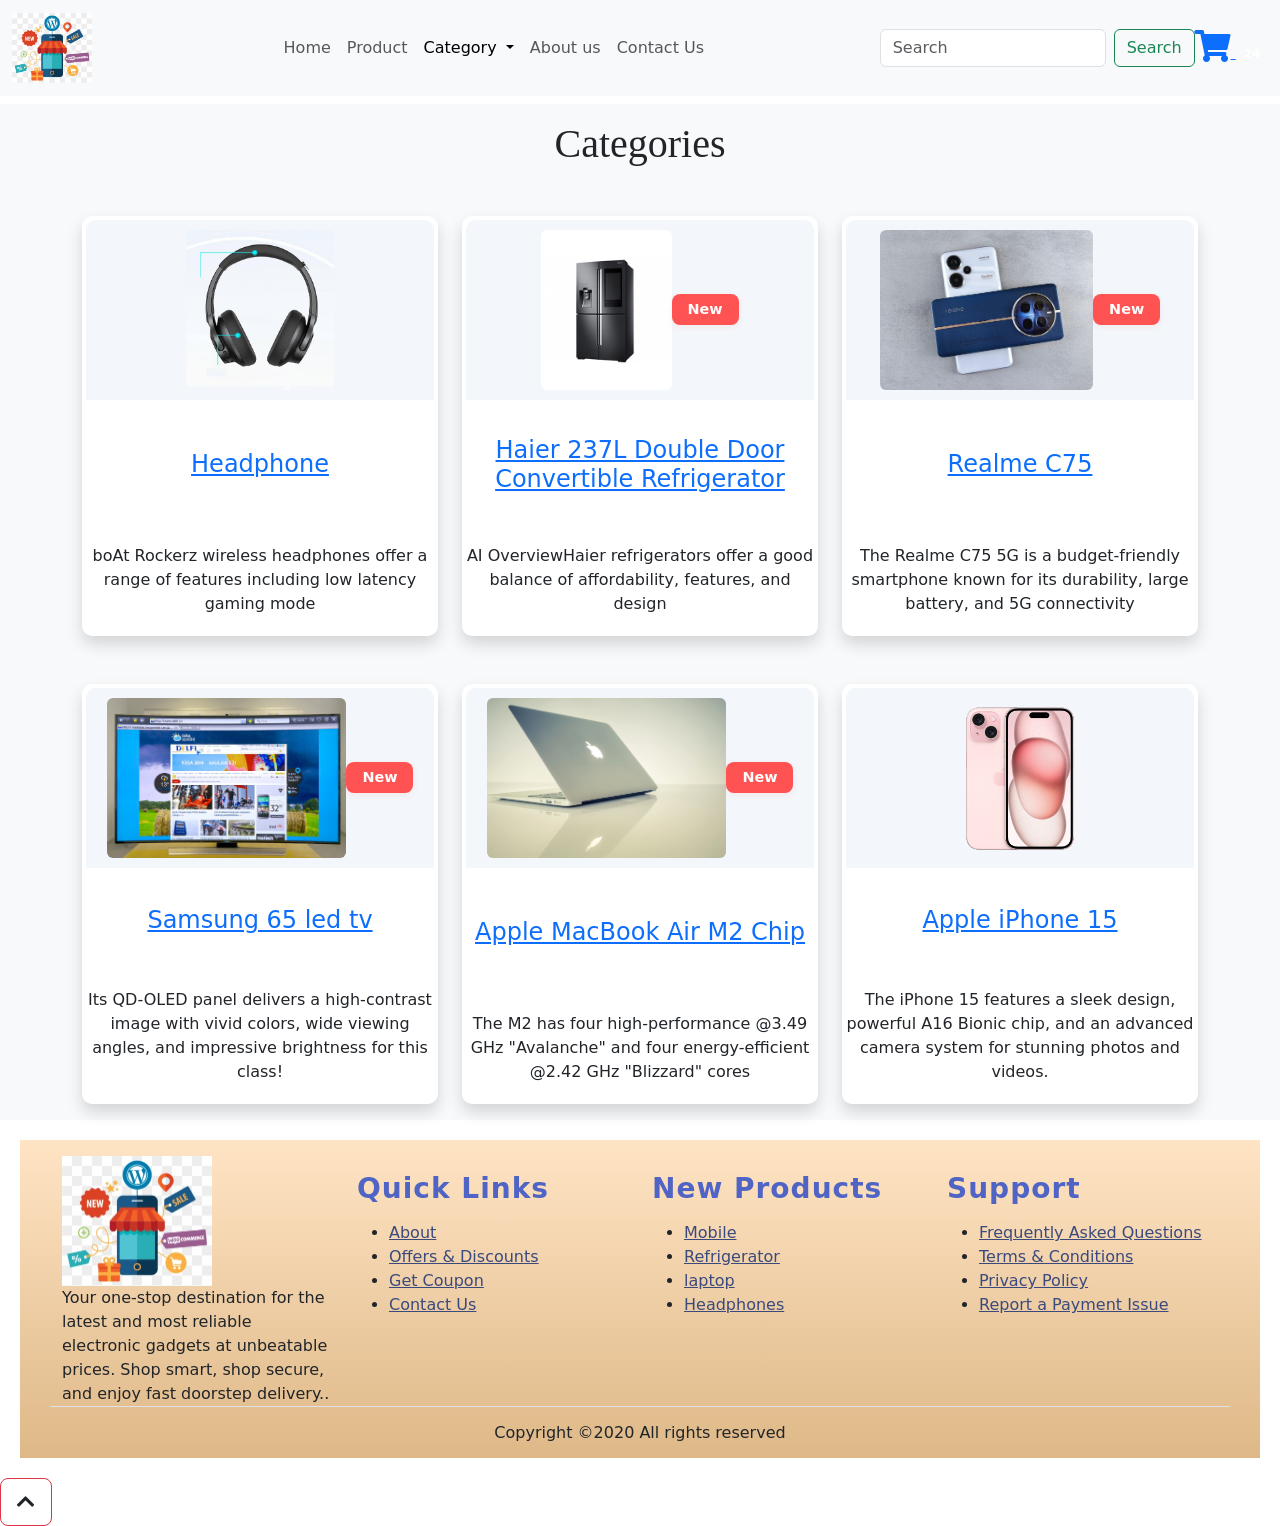
<file: HTML/category.html>
<!doctype html>
<html lang="en">
  <head>
    <meta charset="utf-8">
    <meta name="viewport" content="width=device-width, initial-scale=1">
    <title>E-Commerce</title>
    <link rel="icon" href="../assets/icon.png">
    <link href="https://cdn.jsdelivr.net/npm/bootstrap@5.3.7/dist/css/bootstrap.min.css" rel="stylesheet" integrity="sha384-LN+7fdVzj6u52u30Kp6M/trliBMCMKTyK833zpbD+pXdCLuTusPj697FH4R/5mcr" crossorigin="anonymous">
<script src="https://cdn.jsdelivr.net/npm/bootstrap@5.3.7/dist/js/bootstrap.bundle.min.js" integrity="sha384-ndDqU0Gzau9qJ1lfW4pNLlhNTkCfHzAVBReH9diLvGRem5+R9g2FzA8ZGN954O5Q" crossorigin="anonymous"></script>
<!-- style.css For Custom Styling -->
<link rel="stylesheet" href="../CSS/style.css">
<!-- fontawesome cdn For Icons -->
<link rel="stylesheet"
href="https://cdnjs.cloudflare.com/ajax/libs/font-awesome/5.10.0/css/all.min.css"
integrity="sha512-PgQMlq+nqFLV4ylk1gwUOgm6CtIIXkKwaIHp/PAIWHzig/lKZSEGKEysh0TCVbHJXCLN7WetD8TFecIky75ZfQ=="
crossorigin="anonymous" />

  </head>
  <body id="top">
   <section class="header_menu" id="header_menu">
    <div class="container_fluid px-0-shadow">
        <!--navbar instructionss-->
        <nav class="navbar navbar-expand-lg bg-body-tertiary">
  <div class="container-fluid">
    <a class="navbar-brand pl-5 pl-small-0" href="index.html">
        <img src="../assets/icon.png" class="img img-fluid" width="80px" alt="logo">
    </a>
    <button class="navbar-toggler" type="button" data-bs-toggle="collapse" data-bs-target="#navbarSupportedContent" aria-controls="navbarSupportedContent" aria-expanded="false" aria-label="Toggle navigation">
      <span class="navbar-toggler-icon"></span>
    </button>
    <div class="collapse navbar-collapse" id="navbarSupportedContent">
        
      <ul class="navbar-nav mx-auto mb-2 mb-lg-0 ">
        <li class="nav-item">
          <a class="nav-link " aria-current="page" href="index.html">Home</a>
        </li>
        <li class="nav-item">
          <a class="nav-link " href="product.html">Product</a>
        </li>
        <li class="nav-item dropdown">
          <a class="nav-link dropdown-toggle active" href="category.html" role="button" data-bs-toggle="dropdown" aria-expanded="false">
            Category
          </a>
          <ul class="dropdown-menu">
            <li><a class="dropdown-item" href="#">Handheld devices</a></li>
            <li><a class="dropdown-item" href="#">laptop</a></li>
             <li><a class="dropdown-item" href="#">Television</a></li>
              <li><a class="dropdown-item" href="#">Home appliances</a></li>
               <li><a class="dropdown-item" href="#">Smart watches</a></li>
                <li><a class="dropdown-item" href="#">Headphones</a></li>
            <li><a class="dropdown-item" href="#">Cameras</a></li>
          </ul>
        </li>
        <li class="nav-item">
          <a class="nav-link " href="about.html">About us</a>
        </li>
         <li class="nav-item">
          <a class="nav-link" href="contact.html">Contact Us</a>
        </li>
      </ul>
      <div>
      <form class="d-flex" role="search">
        <input class="form-control me-2" type="search" placeholder="Search" aria-label="Search"/>
        <button class="btn btn-outline-success" type="submit">Search</button>
      </form>
      </div>
     <div class="cart">
       <a href="cart.html">
        <i class="fas fa-shopping-cart fa-2x"></i>
            <span class="badge badge-pill badge-primary">24</span>
        </a>
        </div>
      </div>
    </div>
  </div>
</nav>
    </div>
   </section>
   <!-- ==============category starts here============== --> 
<section class="products py-3 my-2 bg-light" id="products"> 
<div class="container "> 
<div class="section_title text-center mb-5"> 
<h1 class="text-capitalize" style="font-family: Georgia, serif;">Categories</h1> 
</div> 
 
            <div class="row mb-5"> 
                <div class="col-md-4 col-12"> 
                    <div class="single_product shadow text-center p-1"> 
                        <div class="product_img"> 
                            <a href="product.html"><img src="../product/headphone1.jpg" class="img img-fluid rounded" 
                                    alt=""></a> 
                        </div> 
                        <div class="product-caption my-3"> 
                            <h4><a href="product.html">Headphone</a></h4> 
                        </div> 
                        <div class="mt-3"> 
                            <p> 
                                boAt Rockerz wireless headphones offer a range of features including low latency gaming mode 
                            </p> 
                        </div> 
                    </div> 
                </div> 
                <div class="col-md-4 col-12"> 
                    <div class="single_product shadow text-center p-1 mt-small-5 mb-small-5"> 
                        <div class="product_img"> 
                            <a href="product.html"><img src="../product/fridge.jpg" class="img img-fluid rounded" 
                                    alt=""></a> 
                            <div class="new_product"> 
                                <span class="badge py-2 px-3 badge-pill badge-danger">New</span> 
                            </div> 
                        </div> 
                        <div class="product-caption my-3"> 
                            <h4><a href="product.html">Haier 237L Double Door Convertible Refrigerator</a></h4> 
                        </div> 
 
                        <div class="mt-3"> 
                            <p> 
                                AI OverviewHaier refrigerators offer a good balance of affordability, features, and design 
                            </p> 
                        </div> 
                    </div> 
                </div> 
                <div class="col-md-4 col-12"> 
                    <div class="single_product shadow text-center p-1"> 
                        <div class="product_img"> 
                            <a href="product.html"><img src="../product/mobile.jpg" class="img img-fluid rounded" 
                                    alt=""></a> 
                            <div class="new_product"> 
                                <span class="badge py-2 px-3 badge-pill badge-danger">New</span> 
                            </div> 
                        </div> 
                        <div class="product-caption my-3"> 
                            <h4><a href="product.html">Realme C75</a></h4> 
                        </div> 
                        <div class="mt-3"> 
                            <p> 
                                The Realme C75 5G is a budget-friendly smartphone known for 
                                its durability, large battery, and 5G connectivity
                            </p> 
                        </div> 
                    </div> 
                </div> 
            </div> 
            <div class="row"> 
                <div class="col-md-4 col-12"> 
                    <div class="single_product shadow text-center p-1"> 
                        <div class="product_img"> 
 
                            <a href="product.html"><img src="../product/tv.jpg" class="img img-fluid rounded" 
                                    alt=""></a> 
                            <div class="new_product"> 
                                <span class="badge py-2 px-3 badge-pill badge-danger">New</span> 
                            </div> 
                        </div> 
                        <div class="product-caption my-3"> 
                            <h4><a href="product.html">Samsung 65 led tv</a></h4> 
                        </div> 
                        <div class="mt-3"> 
                            <p> 
                                Its QD-OLED panel delivers a high-contrast image 
                                with vivid colors, wide viewing angles, and impressive brightness for this class! 
                            </p> 
                        </div> 
                    </div> 
                </div> 
                <div class="col-md-4 col-12"> 
                    <div class="single_product shadow text-center p-1 mt-small-5 mb-small-5"> 
                        <div class="product_img"> 
                            <a href="product.html"><img src="../product/laptop.jpg" class="img img-fluid rounded" 
                                    alt=""></a> 
                            <div class="new_product"> 
                                <span class="badge py-2 px-3 badge-pill badge-danger">New</span> 
                            </div> 
                        </div> 
                        <div class="product-caption my-3"> 
                            <h4><a href="product.html">Apple MacBook Air M2 Chip</a></h4> 
                        </div> 
 
                        <div class="mt-3"> 
                            <p> 
                               The M2 has four high-performance @3.49 GHz "Avalanche" 
                               and four energy-efficient @2.42 GHz "Blizzard" cores
                            </p> 
                        </div> 
                    </div> 
                </div> 
                <div class="col-md-4 col-12"> 
                    <div class="single_product shadow text-center p-1"> 
                        <div class="product_img"> 
                            <a href="product.html"><img src="../product/mobile2.jpg" class="img img-fluid rounded" 
                                    alt=""></a> 
                        </div> 
                        <div class="product-caption my-3"> 
                            <h4><a href="product.html">Apple iPhone 15</a></h4> 
                        </div> 
                        <div class="mt-3"> 
                            <p> 
                                The iPhone 15 features a sleek design, powerful A16 Bionic chip, and an advanced 
                                camera system for stunning photos and videos.
                            </p> 
                        </div> 
                    </div> 
                </div> 
            </div> 
 
        </div> 
    </section> 
    <!-- ==============category ends here============== -->
   <!-- ==============footer starts here============== --> 
  <section class="footer_section pt-3 pb-2" id="footer_section"> 
    <footer> 
      <div class="container-fluid"> 
        <div class="row"> 
          <div class="col-md-3 col-6 pl-5 pl-small-15"> 
            <div class="footer_title"> 
              <a href="index.html"><img src="../assets/icon.png" width="150px" 
class="img img-fluid" alt="logo"></a> 
            </div> 
            <div> 
              Your one-stop destination for the latest and most reliable electronic gadgets at unbeatable prices. Shop smart,
               shop secure, and enjoy fast doorstep delivery.. 
            </div> 
          </div> 
          <div class="col-md-3 col-6"> 
            <div class="footer_title pt-3 mb-3"> 
              <h3>Quick Links</h3> 
            </div> 
            <div class="footer_links"> 
              <ul> 
                <li><a href="about.html">About</a></li> 
                <li><a href="javascript:;">Offers & Discounts</a></li> 
                <li><a href="javascript:;">Get Coupon</a></li> 
                <li><a href="contact.html">Contact Us</a></li> 
              </ul> 
            </div> 
          </div> 
          <div class="col-md-3 col-6"> 
            <div class="footer_title pt-3 mb-3"> 
              <h3>New Products</h3> 
            </div> 
            <div class="footer_links"> 
              <ul> 
                <li><a href="javascript:;">Mobile </a></li> 
                <li><a href="javascript:;">Refrigerator</a></li> 
                <li><a href="javascript:;">laptop</a></li> 
                <li><a href="javascript:;">Headphones</a></li> 
              </ul> 
            </div> 
          </div> 
          <div class="col-md-3 col-6"> 
            <div class="footer_title pt-3 mb-3"> 
              <h3>Support</h3> 
            </div> 
            <div class="footer_links"> 
              <ul> 
                <li><a href="javascript:;">Frequently Asked Questions</a></li> 
                <li><a href="javascript:;">Terms & Conditions</a></li> 
                <li><a href="javascript:;">Privacy Policy</a></li> 
                <li><a href="javascript:;">Report a Payment Issue</a></li> 
              </ul> 
            </div> 
          </div> 
        </div> 
      </div> 
      <div class="border-top"> 
        <h6 class="text-center mt-3">Copyright ©2020 All rights reserved 
        </h6> 
      </div> 
    </footer> 
  </section> 
  <div class="backtop"> 
    <a id="button" href="#top" class="btn btn-lg btn-outline-danger" role="button"> 
      <i class="fas fa-chevron-up text-dark"></i> 
    </a> 
  </div> 
  <!-- ==============footer ends here============== -->
    <!-- Optional JavaScript -->
<!-- jQuery first, then Popper.js, then Bootstrap JS -->
<script src="https://code.jquery.com/jquery-3.5.1.slim.min.js"
integrity="sha384-DfXdz2htPH0lsSSs5nCTpuj/zy4C+OGpamoFVy38MVBnE+IbbVYUew+
OrCXaRkfj" crossorigin="anonymous"></script>
<script
src="https://cdn.jsdelivr.net/npm/popper.js@1.16.1/dist/umd/popper.min.js"
integrity="sha384-9/reFTGAW83EW2RDu2S0VKaIzap3H66lZH81PoYlFhbGU+6BZp6G7ni
u735Sk7lN" crossorigin="anonymous"></script>
<script
src="https://stackpath.bootstrapcdn.com/bootstrap/4.5.2/js/bootstrap.min.js"
integrity="sha384-B4gt1jrGC7Jh4AgTPSdUtOBvfO8shuf57BaghqFfPlYxofvL8/KUEfYiJOM
MV+rV" crossorigin="anonymous"></script>
</body>
</html>

  </body>
</html>
</file>
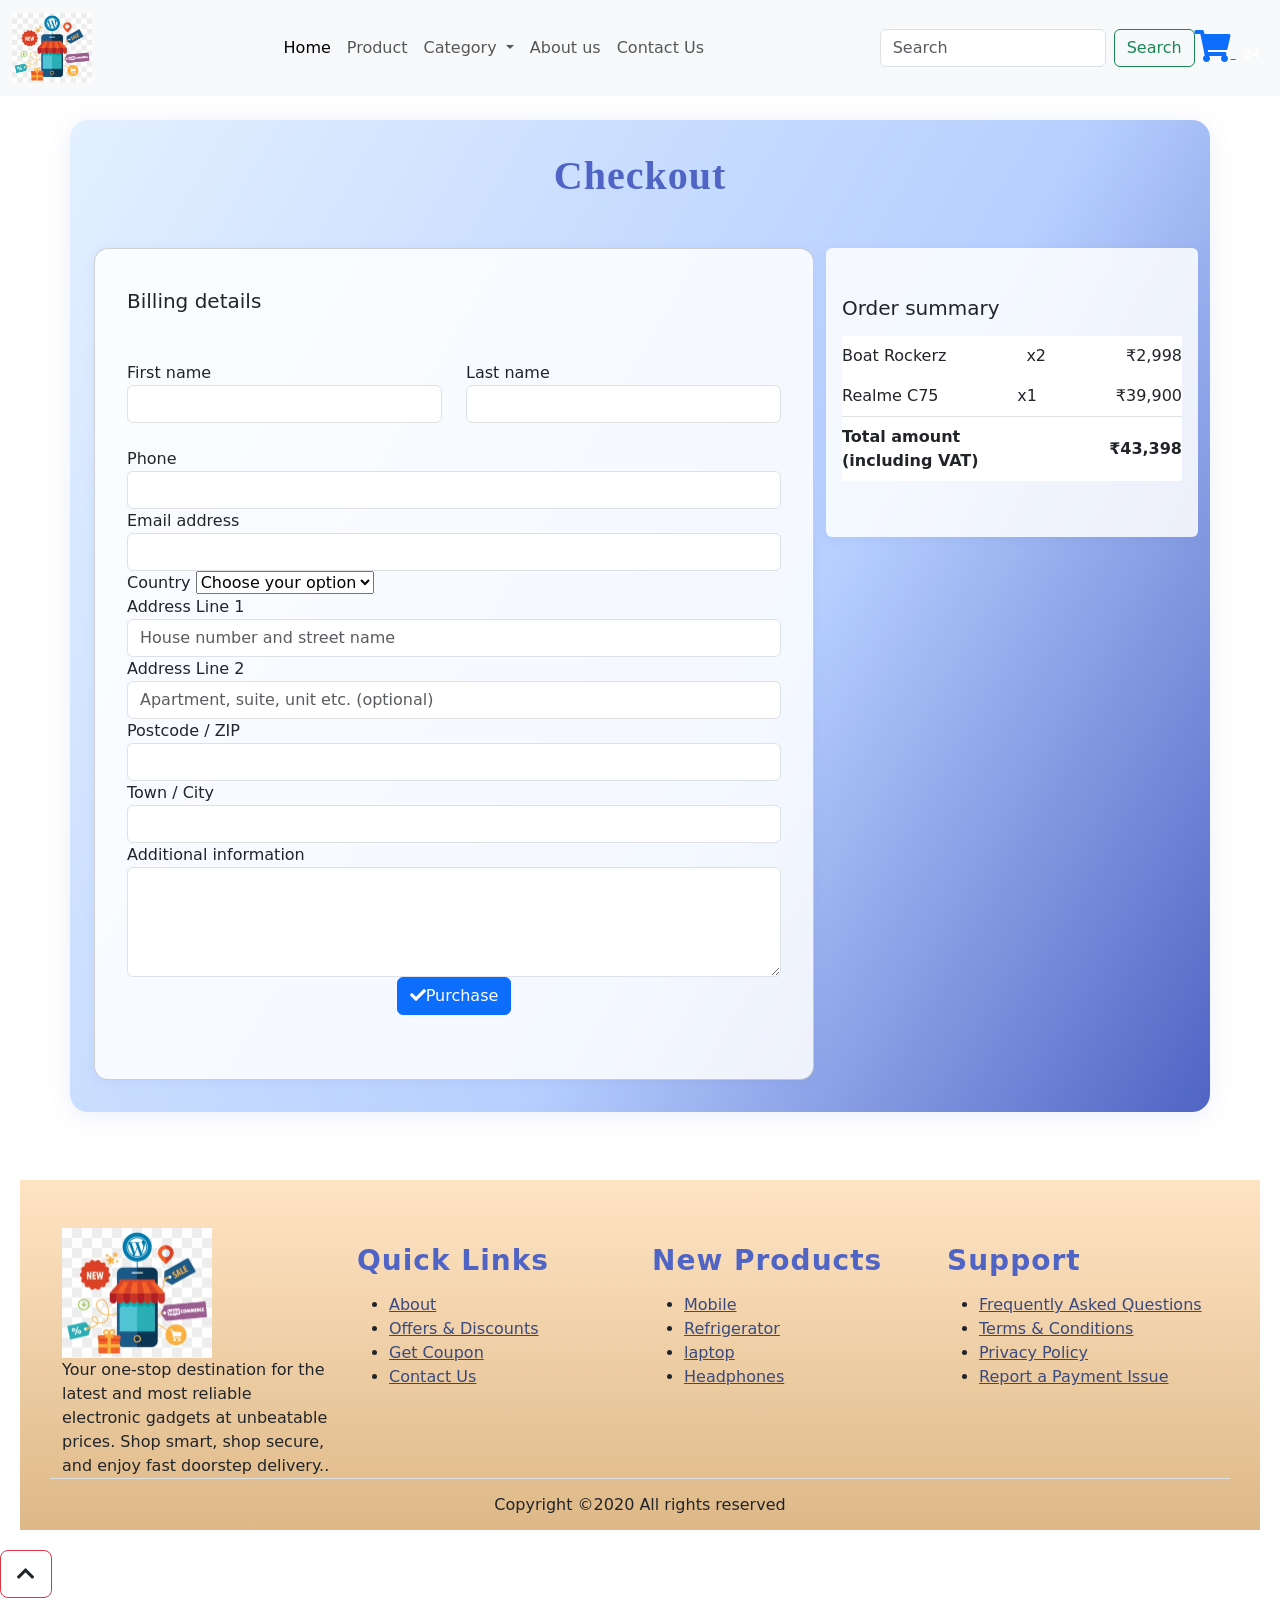
<file: HTML/checkout.html>
<!doctype html>
<html lang="en">
  <head>
    <meta charset="utf-8">
    <meta name="viewport" content="width=device-width, initial-scale=1">
    <title>E-Commerce</title>
    <link rel="icon" href="../assets/icon.png">
    <link href="https://cdn.jsdelivr.net/npm/bootstrap@5.3.7/dist/css/bootstrap.min.css" rel="stylesheet" integrity="sha384-LN+7fdVzj6u52u30Kp6M/trliBMCMKTyK833zpbD+pXdCLuTusPj697FH4R/5mcr" crossorigin="anonymous">
<script src="https://cdn.jsdelivr.net/npm/bootstrap@5.3.7/dist/js/bootstrap.bundle.min.js" integrity="sha384-ndDqU0Gzau9qJ1lfW4pNLlhNTkCfHzAVBReH9diLvGRem5+R9g2FzA8ZGN954O5Q" crossorigin="anonymous"></script>
<!-- style.css For Custom Styling -->
<link rel="stylesheet" href="../CSS/style.css">
<!-- fontawesome cdn For Icons -->
<link rel="stylesheet"
href="https://cdnjs.cloudflare.com/ajax/libs/font-awesome/5.10.0/css/all.min.css"
integrity="sha512-PgQMlq+nqFLV4ylk1gwUOgm6CtIIXkKwaIHp/PAIWHzig/lKZSEGKEysh0TCVbHJXCLN7WetD8TFecIky75ZfQ=="
crossorigin="anonymous" />

  </head>
  <body id="top">
   <section class="header_menu" id="header_menu">
    <div class="container_fluid px-0-shadow">
        <!--navbar instructionss-->
        <nav class="navbar navbar-expand-lg bg-body-tertiary">
  <div class="container-fluid">
    <a class="navbar-brand pl-5 pl-small-0" href="index.html">
        <img src="../assets/icon.png" class="img img-fluid" width="80px" alt="logo">
    </a>
    <button class="navbar-toggler" type="button" data-bs-toggle="collapse" data-bs-target="#navbarSupportedContent" aria-controls="navbarSupportedContent" aria-expanded="false" aria-label="Toggle navigation">
      <span class="navbar-toggler-icon"></span>
    </button>
    <div class="collapse navbar-collapse" id="navbarSupportedContent">
        
      <ul class="navbar-nav mx-auto mb-2 mb-lg-0 ">
        <li class="nav-item">
          <a class="nav-link active" aria-current="page" href="index.html">Home</a>
        </li>
        <li class="nav-item">
          <a class="nav-link" href="product.html">Product</a>
        </li>
        <li class="nav-item dropdown">
          <a class="nav-link dropdown-toggle" href="category.html" role="button" data-bs-toggle="dropdown" aria-expanded="false">
            Category
          </a>
          <ul class="dropdown-menu">
            <li><a class="dropdown-item" href="category.html">Handheld devices</a></li>
            <li><a class="dropdown-item" href="category.html">laptop</a></li>
             <li><a class="dropdown-item" href="category.html">Television</a></li>
              <li><a class="dropdown-item" href="category.html">Home appliances</a></li>
               <li><a class="dropdown-item" href="category.html">Smart watches</a></li>
                <li><a class="dropdown-item" href="category.html">Headphones</a></li>
            <li><a class="dropdown-item" href="category.html">Cameras</a></li>
          </ul>
        </li>
        <li class="nav-item">
          <a class="nav-link " href="about.html">About us</a>
        </li>
         <li class="nav-item">
          <a class="nav-link" href="contact.html">Contact Us</a>
        </li>
      </ul>
      <div>
      <form class="d-flex" role="search">
        <input class="form-control me-2" type="search" placeholder="Search" aria-label="Search"/>
        <button class="btn btn-outline-success" type="submit">Search</button>
      </form>
      </div>
     <div class="cart">
       <a href="cart.html">
        <i class="fas fa-shopping-cart fa-2x"></i>
            <span class="badge badge-pill badge-primary">24</span>
        </a>
        </div>
      </div>
    </div>
  </div>
</nav>
    </div>
   </section>
     <!-- ==============Checkout starts here============== --> 
    <section class="Checkout py-3 my-2" id="Checkout"> 
        <div class="container "> 
            <div class="section_title text-center mb-5"> 
                <h1 class="text-capitalize" style="font-family: Georgia, serif;">Checkout</h1> 
            </div> 
            <div class="row"> 
                <!--Grid column--> 
                <div class="col-lg-8"> 
                    <!-- Card --> 
                    <div class="card bg_checkout_1 pb-5"> 
                        <div class="card-body"> 
                            <h5 class="mb-5">Billing details</h5> 
                            <!-- Grid row --> 
                            <div class="row"> 
                                <!-- Grid column --> 
                                <div class="col-lg-6"> 
                                    <!-- First name --> 
                                    <div class="form-group mb-0 mb-lg-4"> 
                                        <label for="firstName">First name</label> 
                                        <input type="text" id="firstName" class="form-control mb-0 mb-lg-2"> 
                                    </div> 
                                </div> 
                                <!-- Grid column --> 
 
                                <!-- Grid column --> 
                                <div class="col-lg-6"> 
                                    <!-- Last name --> 
                                    <div class="form-group md-outline"> 
                                        <label for="lastName">Last name</label> 
                                        <input type="text" id="lastName" class="form-control"> 
                                    </div> 
 
                                </div> 
                                <!-- Grid column --> 
                            </div> 
                            <!-- Grid row --> 
 
                            <!-- Phone --> 
                            <div class="form-group"> 
                                <label for="form18">Phone</label> 
                                <input type="number" id="form18" class="form-control"> 
                            </div> 
 
                            <!-- Email address --> 
                            <div class="form-group"> 
                                <label for="form19">Email address</label> 
                                <input type="email" id="form19" class="form-control"> 
                            </div> 
 
                            <!-- Country --> 
                            <div class="d-flex flex-wrap"> 
                                <div class="w-100"> 
                                    <label>Country</label> 
                                    <select class="custom-select form-group"> 
                                        <option value="" selected>Choose your option</option> 
                                        <option value="1">India</option> 
                                        <option value="2">Japan</option> 
                                        <option value="3">Sri Lanka</option> 
                                        <option value="4">Austria</option> 
                                        <option value="5">Sweden</option> 
                                        <option value="6">Ieaq</option> 
                                    </select> 
                                </div> 
                            </div> 
 
                            <!-- Address Part 1 --> 
                            <div class="form-group"> 
                                <label for="form14">Address Line 1</label> 
 
                                <input type="text" id="form14" placeholder="House number and street name" 
                                    class="form-control"> 
                            </div> 
 
                            <!-- Address Part 2 --> 
                            <div class="form-group"> 
                                <label for="form15">Address Line 2</label> 
                                <input type="text" id="form15" placeholder="Apartment, suite, unit etc. (optional)" 
                                    class="form-control"> 
                            </div> 
 
                            <!-- Postcode / ZIP --> 
                            <div class="form-group"> 
                                <label for="form16">Postcode / ZIP</label> 
                                <input type="text" id="form16" class="form-control"> 
                            </div> 
 
                            <!-- Town / City --> 
                            <div class="form-group"> 
                                <label for="form17">Town / City</label> 
                                <input type="text" id="form17" class="form-control"> 
                            </div> 
 
                            <!-- Additional information --> 
                            <div class="form-group"> 
                                <label for="form76">Additional information</label> 
                                <textarea id="form76" class="md-textarea form-control" rows="4"></textarea> 
                            </div> 
                            <!-- <button class="btn btn-success"><i class="fa fa-check"></i> Purchase</button> --> 
 
                            <div class="text-center"> 
                                <a href="order_con.html" class="btn btn-primary"> 
                                    <i class="fa fa-check mr-2"></i>Purchase 
                                </a> 
                            </div> 
                        </div> 
                    </div> 
                    <!-- Card --> 
                </div> 
                <!--Grid column--> 
 
                <!--Grid column--> 
                <div class="col-lg-4 bg_checkout_1 h-25 rounded"> 
                    <!-- Card --> 
                    <div class="mb-3"> 
                        <div class="pt-4"> 
                            <h5 class="mb-3">Order summary</h5> 
                            <ul class="list-group list-group-flush"> 
                                <li 
                                    class="list-group-item d-flex justify-content-between align-items-center border-0 px-0 pb-2"> 
                                    <span>Boat Rockerz</span> 
                                    <span>x2</span> 
                                    <span>₹2,998</span> 
                                </li> 
                                <li 
                                    class="list-group-item d-flex justify-content-between align-items-center border-0 px-0 pb-2"> 
                                    <span>Realme C75</span> 
                                    <span>x1</span> 
                                    <span>₹39,900</span> 
                                </li> 
                                <li 
 
                                    class="list-group-item d-flex justify-content-between align-items-center border-top px-0 mb-3"> 
                                    <div> 
                                        <strong>Total amount</strong> 
                                        <strong> 
                                            <p class="mb-0">(including VAT)</p> 
                                        </strong> 
                                    </div> 
                                    <span><strong>₹43,398</strong></span> 
                                </li> 
                            </ul> 
                        </div> 
                    </div> 
                    <!-- Card --> 
                </div> 
                <!--Grid column--> 
            </div> 
        </div> 
    </section> 
 
    <!-- ==============Checkout ends here============== -->
   <!-- ==============footer starts here============== --> 
  <section class="footer_section pt-5 pb-2" id="footer_section"> 
    <footer> 
      <div class="container-fluid"> 
        <div class="row"> 
          <div class="col-md-3 col-6 pl-5 pl-small-15"> 
            <div class="footer_title"> 
              <a href="index.html"><img src="../assets/icon.png" width="150px" 
class="img img-fluid" alt="logo"></a> 
            </div> 
            <div> 
              Your one-stop destination for the latest and most reliable electronic gadgets at unbeatable prices. Shop smart,
               shop secure, and enjoy fast doorstep delivery.. 
            </div> 
          </div> 
          <div class="col-md-3 col-6"> 
            <div class="footer_title pt-3 mb-3"> 
              <h3>Quick Links</h3> 
            </div> 
            <div class="footer_links"> 
              <ul> 
                <li><a href="about.html">About</a></li> 
                <li><a href="javascript:;">Offers & Discounts</a></li> 
                <li><a href="javascript:;">Get Coupon</a></li> 
                <li><a href="contact.html">Contact Us</a></li> 
              </ul> 
            </div> 
          </div> 
          <div class="col-md-3 col-6"> 
            <div class="footer_title pt-3 mb-3"> 
              <h3>New Products</h3> 
            </div> 
            <div class="footer_links"> 
              <ul> 
                <li><a href="javascript:;">Mobile </a></li> 
                <li><a href="javascript:;">Refrigerator</a></li> 
                <li><a href="javascript:;">laptop</a></li> 
                <li><a href="javascript:;">Headphones</a></li> 
              </ul> 
            </div> 
          </div> 
          <div class="col-md-3 col-6"> 
            <div class="footer_title pt-3 mb-3"> 
              <h3>Support</h3> 
            </div> 
            <div class="footer_links"> 
              <ul> 
                <li><a href="javascript:;">Frequently Asked Questions</a></li> 
                <li><a href="javascript:;">Terms & Conditions</a></li> 
                <li><a href="javascript:;">Privacy Policy</a></li> 
                <li><a href="javascript:;">Report a Payment Issue</a></li> 
              </ul> 
            </div> 
          </div> 
        </div> 
      </div> 
      <div class="border-top"> 
        <h6 class="text-center mt-3">Copyright ©2020 All rights reserved 
        </h6> 
      </div> 
    </footer> 
  </section> 
  <div class="backtop"> 
    <a id="button" href="#top" class="btn btn-lg btn-outline-danger" role="button"> 
      <i class="fas fa-chevron-up text-dark"></i> 
    </a> 
  </div> 
  <!-- ==============footer ends here============== -->
    <!-- Optional JavaScript -->
<!-- jQuery first, then Popper.js, then Bootstrap JS -->
<script src="https://code.jquery.com/jquery-3.5.1.slim.min.js"
integrity="sha384-DfXdz2htPH0lsSSs5nCTpuj/zy4C+OGpamoFVy38MVBnE+IbbVYUew+
OrCXaRkfj" crossorigin="anonymous"></script>
<script
src="https://cdn.jsdelivr.net/npm/popper.js@1.16.1/dist/umd/popper.min.js"
integrity="sha384-9/reFTGAW83EW2RDu2S0VKaIzap3H66lZH81PoYlFhbGU+6BZp6G7ni
u735Sk7lN" crossorigin="anonymous"></script>
<script
src="https://stackpath.bootstrapcdn.com/bootstrap/4.5.2/js/bootstrap.min.js"
integrity="sha384-B4gt1jrGC7Jh4AgTPSdUtOBvfO8shuf57BaghqFfPlYxofvL8/KUEfYiJOM
MV+rV" crossorigin="anonymous"></script>
</body>
</html>

  </body>
</html>
</file>
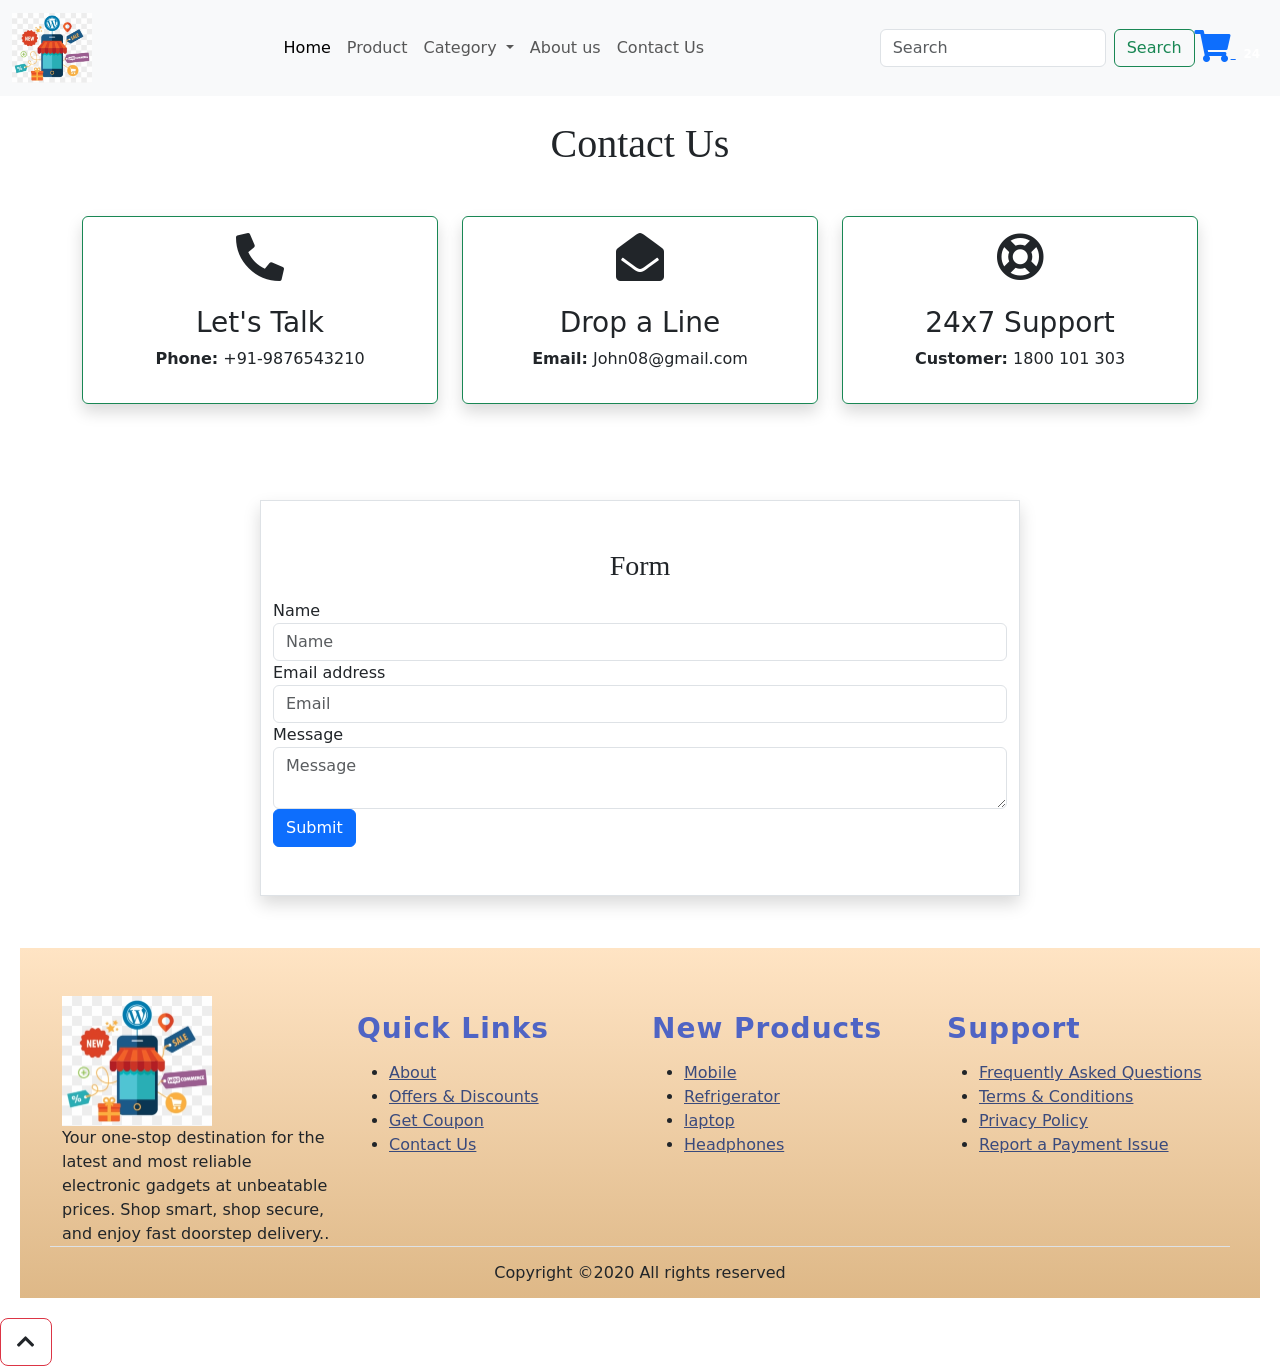
<file: HTML/contact.html>
<!doctype html>
<html lang="en">
  <head>
    <meta charset="utf-8">
    <meta name="viewport" content="width=device-width, initial-scale=1">
    <title>E-Commerce</title>
    <link rel="icon" href="../assets/icon.png">
    <link href="https://cdn.jsdelivr.net/npm/bootstrap@5.3.7/dist/css/bootstrap.min.css" rel="stylesheet" integrity="sha384-LN+7fdVzj6u52u30Kp6M/trliBMCMKTyK833zpbD+pXdCLuTusPj697FH4R/5mcr" crossorigin="anonymous">
<script src="https://cdn.jsdelivr.net/npm/bootstrap@5.3.7/dist/js/bootstrap.bundle.min.js" integrity="sha384-ndDqU0Gzau9qJ1lfW4pNLlhNTkCfHzAVBReH9diLvGRem5+R9g2FzA8ZGN954O5Q" crossorigin="anonymous"></script>
<!-- style.css For Custom Styling -->
<link rel="stylesheet" href="../CSS/style.css">
<!-- fontawesome cdn For Icons -->
<link rel="stylesheet"
href="https://cdnjs.cloudflare.com/ajax/libs/font-awesome/5.10.0/css/all.min.css"
integrity="sha512-PgQMlq+nqFLV4ylk1gwUOgm6CtIIXkKwaIHp/PAIWHzig/lKZSEGKEysh0TCVbHJXCLN7WetD8TFecIky75ZfQ=="
crossorigin="anonymous" />

  </head>
  <body id="top">
   <section class="header_menu" id="header_menu">
    <div class="container_fluid px-0-shadow">
        <!--navbar instructionss-->
        <nav class="navbar navbar-expand-lg bg-body-tertiary">
  <div class="container-fluid">
    <a class="navbar-brand pl-5 pl-small-0" href="index.html">
        <img src="../assets/icon.png" class="img img-fluid" width="80px" alt="logo">
    </a>
    <button class="navbar-toggler" type="button" data-bs-toggle="collapse" data-bs-target="#navbarSupportedContent" aria-controls="navbarSupportedContent" aria-expanded="false" aria-label="Toggle navigation">
      <span class="navbar-toggler-icon"></span>
    </button>
    <div class="collapse navbar-collapse" id="navbarSupportedContent">
        
      <ul class="navbar-nav mx-auto mb-2 mb-lg-0 ">
        <li class="nav-item">
          <a class="nav-link active" aria-current="page" href="index.html">Home</a>
        </li>
        <li class="nav-item">
          <a class="nav-link" href="product.html">Product</a>
        </li>
        <li class="nav-item dropdown">
          <a class="nav-link dropdown-toggle" href="category.html" role="button" data-bs-toggle="dropdown" aria-expanded="false">
            Category
          </a>
          <ul class="dropdown-menu">
            <li><a class="dropdown-item" href="category.html">Handheld devices</a></li>
            <li><a class="dropdown-item" href="category.html">laptop</a></li>
             <li><a class="dropdown-item" href="category.html">Television</a></li>
              <li><a class="dropdown-item" href="category.html">Home appliances</a></li>
               <li><a class="dropdown-item" href="category.html">Smart watches</a></li>
                <li><a class="dropdown-item" href="category.html">Headphones</a></li>
            <li><a class="dropdown-item" href="category.html">Cameras</a></li>
          </ul>
        </li>
        <li class="nav-item">
          <a class="nav-link " href="about.html">About us</a>
        </li>
         <li class="nav-item">
          <a class="nav-link" href="contact.html">Contact Us</a>
        </li>
      </ul>
      <div>
      <form class="d-flex" role="search">
        <input class="form-control me-2" type="search" placeholder="Search" aria-label="Search"/>
        <button class="btn btn-outline-success" type="submit">Search</button>
      </form>
      </div>
     <div class="cart">
       <a href="cart.html">
        <i class="fas fa-shopping-cart fa-2x"></i>
            <span class="badge badge-pill badge-primary">24</span>
        </a>
        </div>
      </div>
    </div>
  </div>
</nav>
    </div>
   </section>
    <!-- ==============contact starts here============== --> 
    <section class="contact py-3 my-2" id="contact"> 
        <div class="container "> 
            <div class="section_title text-center mb-5"> 
                <h1 class="text-capitalize" style="font-family: Georgia, serif;">Contact Us</h1> 
            </div> 
            <div class="row mb-5"> 
                <div class="col-md-4 col-12"> 
                    <div class="border border-success rounded shadow text-center p-3"> 
                        <div class="mb-4"> 
                            <i class="fas fa-phone-alt fa-3x"></i> 
                        </div> 
                        <div> 
                            <h3>Let's Talk</h3> 
 
                            <p><b>Phone:</b> +91-9876543210</p> 
                        </div> 
                    </div> 
                </div> 
                <div class="col-md-4 col-12"> 
                    <div class="border border-success rounded shadow text-center p-3"> 
                        <div class="mb-4"> 
                            <i class="fas fa-envelope-open fa-3x"></i> 
                        </div> 
                        <div> 
                            <h3>Drop a Line</h3> 
                            <p><b>Email:</b> John08@gmail.com</p> 
                        </div> 
                    </div> 
                </div> 
                <div class="col-md-4 col-12"> 
                    <div class="border border-success rounded shadow text-center p-3"> 
                        <div class="mb-4"> 
                            <i class="far fa-life-ring fa-3x"></i> 
                        </div> 
                        <div> 
                            <h3>24x7 Support</h3> 
                            <p><b>Customer:</b> 1800 101 303</p> 
                        </div> 
                    </div> 
                </div> 
            </div> 
            <div class="row"> 
                <div class="col-md-8 col-10 mx-auto mb-3 my-5 py-5 border shadow"> 
                    <h3 class="text-center mb-3" style="font-family: Georgia, serif;">Form</h3> 
                    <form action="#" method="POST" id="form"> 
                        <div class="form-group"> 
                            <label>Name</label> 
                            <input name="name" id="name" type="text" placeholder="Name" class="form-control"> 
                        </div> 
                        <div class="form-group"> 
                            <label>Email address</label> 
                            <input name="email" id="email" type="email" placeholder="Email" class="form-control"> 
                        </div> 
                        <div class="form-group"> 
                            <label>Message</label> 
                            <textarea name="msg" id="msg" class="form-control" placeholder="Message"></textarea> 
                        </div> 
                        <button type="submit" class="btn btn-primary btn-block">Submit</button> 
                    </form> 
                    <div id="success-message" class="alert alert-success mt-3 d-none" role="alert">
                      Thank you for contacting us! Redirecting to home page...
                    </div>
                </div> 
            </div> 
        </div> 
    </section> 
 
    <!-- ==============contact ends here============== --> 
   <!-- ==============footer starts here============== --> 
  <section class="footer_section pt-5 pb-2" id="footer_section"> 
    <footer> 
      <div class="container-fluid"> 
        <div class="row"> 
          <div class="col-md-3 col-6 pl-5 pl-small-15"> 
            <div class="footer_title"> 
              <a href="index.html"><img src="../assets/icon.png" width="150px" 
class="img img-fluid" alt="logo"></a> 
            </div> 
            <div> 
              Your one-stop destination for the latest and most reliable electronic gadgets at unbeatable prices. Shop smart,
               shop secure, and enjoy fast doorstep delivery.. 
            </div> 
          </div> 
          <div class="col-md-3 col-6"> 
            <div class="footer_title pt-3 mb-3"> 
              <h3>Quick Links</h3> 
            </div> 
            <div class="footer_links"> 
              <ul> 
                <li><a href="about.html">About</a></li> 
                <li><a href="javascript:;">Offers & Discounts</a></li> 
                <li><a href="javascript:;">Get Coupon</a></li> 
                <li><a href="contact.html">Contact Us</a></li> 
              </ul> 
            </div> 
          </div> 
          <div class="col-md-3 col-6"> 
            <div class="footer_title pt-3 mb-3"> 
              <h3>New Products</h3> 
            </div> 
            <div class="footer_links"> 
              <ul> 
                <li><a href="javascript:;">Mobile </a></li> 
                <li><a href="javascript:;">Refrigerator</a></li> 
                <li><a href="javascript:;">laptop</a></li> 
                <li><a href="javascript:;">Headphones</a></li> 
              </ul> 
            </div> 
          </div> 
          <div class="col-md-3 col-6"> 
            <div class="footer_title pt-3 mb-3"> 
              <h3>Support</h3> 
            </div> 
            <div class="footer_links"> 
              <ul> 
                <li><a href="javascript:;">Frequently Asked Questions</a></li> 
                <li><a href="javascript:;">Terms & Conditions</a></li> 
                <li><a href="javascript:;">Privacy Policy</a></li> 
                <li><a href="javascript:;">Report a Payment Issue</a></li> 
              </ul> 
            </div> 
          </div> 
        </div> 
      </div> 
      <div class="border-top"> 
        <h6 class="text-center mt-3">Copyright ©2020 All rights reserved 
        </h6> 
      </div> 
    </footer> 
  </section> 
  <div class="backtop"> 
    <a id="button" href="#top" class="btn btn-lg btn-outline-danger" role="button"> 
      <i class="fas fa-chevron-up text-dark"></i> 
    </a> 
  </div> 
  <!-- ==============footer ends here============== -->
    <!-- Optional JavaScript -->
<!-- jQuery first, then Popper.js, then Bootstrap JS -->
<script src="https://code.jquery.com/jquery-3.5.1.slim.min.js"
integrity="sha384-DfXdz2htPH0lsSSs5nCTpuj/zy4C+OGpamoFVy38MVBnE+IbbVYUew+
OrCXaRkfj" crossorigin="anonymous"></script>
<script
src="https://cdn.jsdelivr.net/npm/popper.js@1.16.1/dist/umd/popper.min.js"
integrity="sha384-9/reFTGAW83EW2RDu2S0VKaIzap3H66lZH81PoYlFhbGU+6BZp6G7ni
u735Sk7lN" crossorigin="anonymous"></script>
<script
src="https://stackpath.bootstrapcdn.com/bootstrap/4.5.2/js/bootstrap.min.js"
integrity="sha384-B4gt1jrGC7Jh4AgTPSdUtOBvfO8shuf57BaghqFfPlYxofvL8/KUEfYiJOM
MV+rV" crossorigin="anonymous"></script>
</body>
</html>
<script>
  $(document).ready(function () {
    $('#form').submit(function (e){
      e.preventDefault();
      var name=$('#name').val().trim();
      var email=$('#email').val().trim();
      var msg=$('#msg').val().trim();
      $(".error").remove();
      var isValidForm=true;
      if(name.length<1){
        $('#name').after('<span class="error">This field is required</span>');
        isValidForm=false;
      }
      if(email.length<1){
        $('#email').after('<span class="error">This field is required</span>');
        isValidForm=false;
      }
      if(msg.length<1){
        $('#msg').after('<span class="error">This field is required</span>');
        isValidForm=false;
      }
      if(isValidForm){
        $('#success-message').removeClass('d-none');
        setTimeout(function(){
          window.location.href = 'index.html';
        }, 2000);
      }
      return false;
    });
  });
</script>
</file>
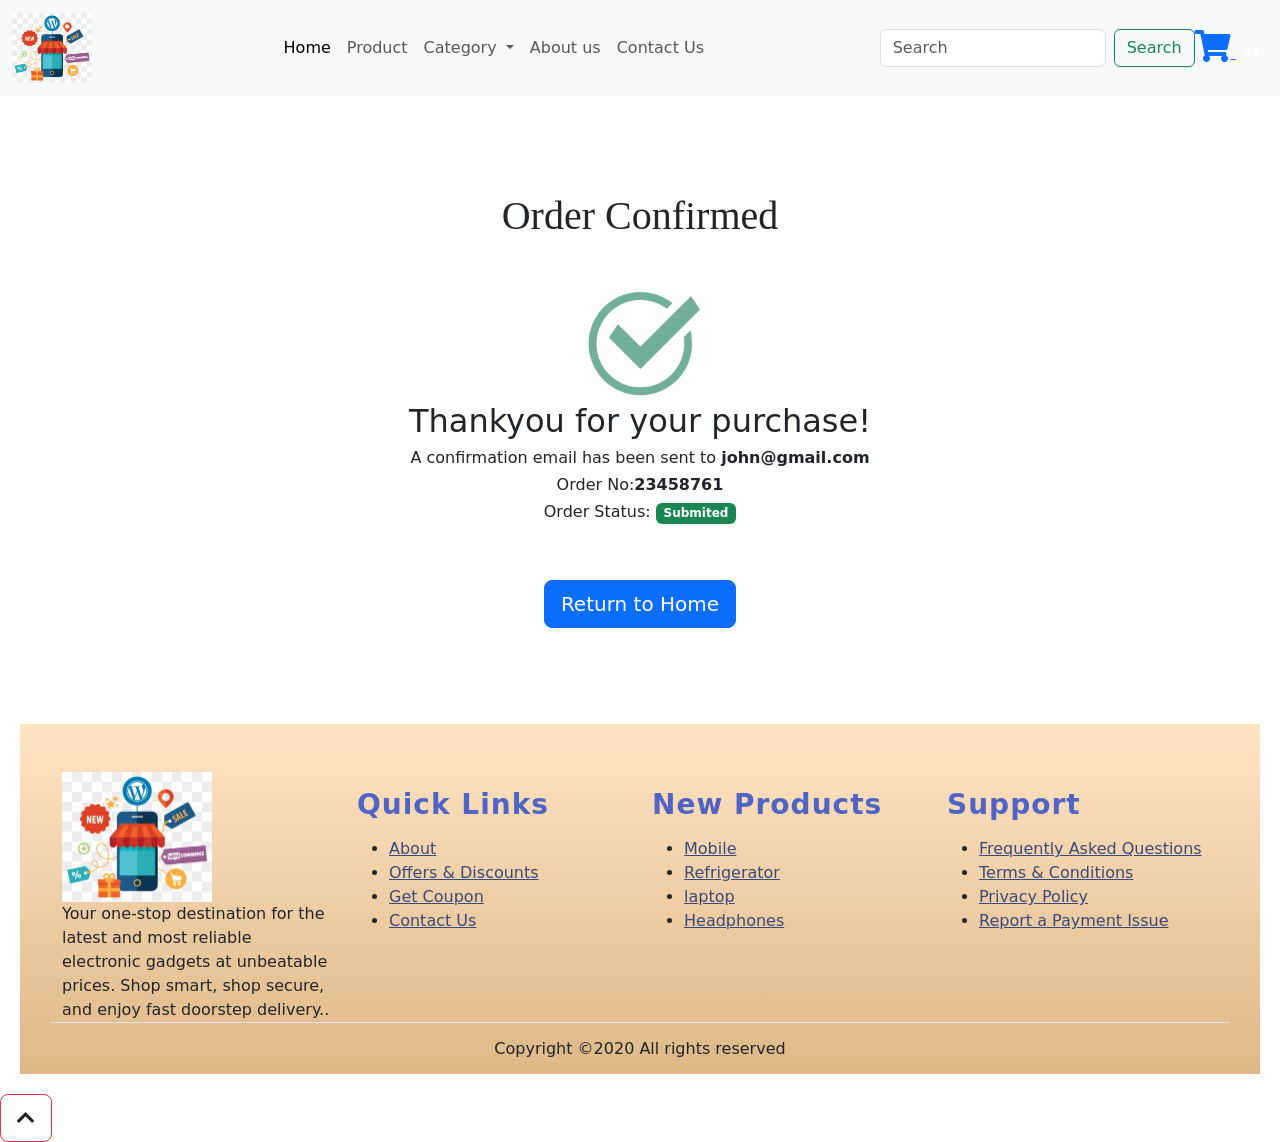
<file: HTML/order_con.html>
<!doctype html>
<html lang="en">
  <head>
    <meta charset="utf-8">
    <meta name="viewport" content="width=device-width, initial-scale=1">
    <title>E-Commerce</title>
    <link rel="icon" href="../assets/icon.png">
    <link href="https://cdn.jsdelivr.net/npm/bootstrap@5.3.7/dist/css/bootstrap.min.css" rel="stylesheet" integrity="sha384-LN+7fdVzj6u52u30Kp6M/trliBMCMKTyK833zpbD+pXdCLuTusPj697FH4R/5mcr" crossorigin="anonymous">
<script src="https://cdn.jsdelivr.net/npm/bootstrap@5.3.7/dist/js/bootstrap.bundle.min.js" integrity="sha384-ndDqU0Gzau9qJ1lfW4pNLlhNTkCfHzAVBReH9diLvGRem5+R9g2FzA8ZGN954O5Q" crossorigin="anonymous"></script>
<!-- style.css For Custom Styling -->
<link rel="stylesheet" href="../CSS/style.css">
<!-- fontawesome cdn For Icons -->
<link rel="stylesheet"
href="https://cdnjs.cloudflare.com/ajax/libs/font-awesome/5.10.0/css/all.min.css"
integrity="sha512-PgQMlq+nqFLV4ylk1gwUOgm6CtIIXkKwaIHp/PAIWHzig/lKZSEGKEysh0TCVbHJXCLN7WetD8TFecIky75ZfQ=="
crossorigin="anonymous" />

  </head>
  <body id="top">
   <section class="header_menu" id="header_menu">
    <div class="container_fluid px-0-shadow">
        <!--navbar instructionss-->
        <nav class="navbar navbar-expand-lg bg-body-tertiary">
  <div class="container-fluid">
    <a class="navbar-brand pl-5 pl-small-0" href="index.html">
        <img src="../assets/icon.png" class="img img-fluid" width="80px" alt="logo">
    </a>
    <button class="navbar-toggler" type="button" data-bs-toggle="collapse" data-bs-target="#navbarSupportedContent" aria-controls="navbarSupportedContent" aria-expanded="false" aria-label="Toggle navigation">
      <span class="navbar-toggler-icon"></span>
    </button>
    <div class="collapse navbar-collapse" id="navbarSupportedContent">
        
      <ul class="navbar-nav mx-auto mb-2 mb-lg-0 ">
        <li class="nav-item">
          <a class="nav-link active" aria-current="page" href="index.html">Home</a>
        </li>
        <li class="nav-item">
          <a class="nav-link" href="product.html">Product</a>
        </li>
        <li class="nav-item dropdown">
          <a class="nav-link dropdown-toggle" href="category.html" role="button" data-bs-toggle="dropdown" aria-expanded="false">
            Category
          </a>
          <ul class="dropdown-menu">
            <li><a class="dropdown-item" href="category.html">Handheld devices</a></li>
            <li><a class="dropdown-item" href="category.html">laptop</a></li>
             <li><a class="dropdown-item" href="category.html">Television</a></li>
              <li><a class="dropdown-item" href="category.html">Home appliances</a></li>
               <li><a class="dropdown-item" href="category.html">Smart watches</a></li>
                <li><a class="dropdown-item" href="category.html">Headphones</a></li>
            <li><a class="dropdown-item" href="category.html">Cameras</a></li>
          </ul>
        </li>
        <li class="nav-item">
          <a class="nav-link " href="about.html">About us</a>
        </li>
         <li class="nav-item">
          <a class="nav-link" href="contact.html">Contact Us</a>
        </li>
      </ul>
      <div>
      <form class="d-flex" role="search">
        <input class="form-control me-2" type="search" placeholder="Search" aria-label="Search"/>
        <button class="btn btn-outline-success" type="submit">Search</button>
      </form>
      </div>
     <div class="cart">
       <a href="cart.html">
        <i class="fas fa-shopping-cart fa-2x"></i>
            <span class="badge badge-pill badge-primary">24</span>
        </a>
        </div>
      </div>
    </div>
  </div>
</nav>
    </div>
   </section>
     <!-- ==============order_confirmation starts here============== --> 
    <section class="order_confirmation py-5 my-5" id="order_confirmation"> 
        <div class="container "> 
            <div class="section_title text-center mb-5"> 
                <h1 class="text-capitalize" style="font-family: Georgia, serif;">order confirmed</h1> 
            </div> 
            <div class="row"> 
                <div class="col-md-6 mx-auto text-center"> 
                    <div> 
                        <img src="../assets/order.png" class="img img-fluid" alt="image" width="120px"> 
                    </div> 
                    <div> 
                        <h2>Thankyou for your purchase!</h2> 
                        <h6>A confirmation email has been sent to <b>john@gmail.com</b></h6> 
                        <h6><span class="mr-2">Order No:</span><span><b>23458761</b></span></h6> 
                        <h6> 
                            <span class="mr-2">Order Status:</span> 
                            <span> 
                                <b> 
                                <span class="badge bg-success">Submited</span> 
                                </b> 
                            </span> 
                        </h6> 
                        <a href="index.html" class="btn btn-primary btn-lg mt-5">Return to Home</a> 
                    </div> 
                </div> 
            </div> 
        </div> 
    </section> 
<!-- ==============order confirmation ends here============== -->
   <!-- ==============footer starts here============== --> 
  <section class="footer_section pt-5 pb-2" id="footer_section"> 
    <footer> 
      <div class="container-fluid"> 
        <div class="row"> 
          <div class="col-md-3 col-6 pl-5 pl-small-15"> 
            <div class="footer_title"> 
              <a href="index.html"><img src="../assets/icon.png" width="150px" class="img img-fluid" alt="logo"></a> 
            </div> 
            <div> 
              Your one-stop destination for the latest and most reliable electronic gadgets at unbeatable prices. Shop smart,
               shop secure, and enjoy fast doorstep delivery.. 
            </div> 
          </div> 
          <div class="col-md-3 col-6"> 
            <div class="footer_title pt-3 mb-3"> 
              <h3>Quick Links</h3> 
            </div> 
            <div class="footer_links"> 
              <ul> 
                <li><a href="about.html">About</a></li> 
                <li><a href="javascript:;">Offers & Discounts</a></li> 
                <li><a href="javascript:;">Get Coupon</a></li> 
                <li><a href="contact.html">Contact Us</a></li> 
              </ul> 
            </div> 
          </div> 
          <div class="col-md-3 col-6"> 
            <div class="footer_title pt-3 mb-3"> 
              <h3>New Products</h3> 
            </div> 
            <div class="footer_links"> 
              <ul> 
                <li><a href="javascript:;">Mobile </a></li> 
                <li><a href="javascript:;">Refrigerator</a></li> 
                <li><a href="javascript:;">laptop</a></li> 
                <li><a href="javascript:;">Headphones</a></li> 
              </ul> 
            </div> 
          </div> 
          <div class="col-md-3 col-6"> 
            <div class="footer_title pt-3 mb-3"> 
              <h3>Support</h3> 
            </div> 
            <div class="footer_links"> 
              <ul> 
                <li><a href="javascript:;">Frequently Asked Questions</a></li> 
                <li><a href="javascript:;">Terms & Conditions</a></li> 
                <li><a href="javascript:;">Privacy Policy</a></li> 
                <li><a href="javascript:;">Report a Payment Issue</a></li> 
              </ul> 
            </div> 
          </div> 
        </div> 
      </div> 
      <div class="border-top"> 
        <h6 class="text-center mt-3">Copyright ©2020 All rights reserved 
        </h6> 
      </div> 
    </footer> 
  </section> 
  <div class="backtop"> 
    <a id="button" href="#top" class="btn btn-lg btn-outline-danger" role="button"> 
      <i class="fas fa-chevron-up text-dark"></i> 
    </a> 
  </div> 
  <!-- ==============footer ends here============== -->
    <!-- Optional JavaScript -->
<!-- jQuery first, then Popper.js, then Bootstrap JS -->
<script src="https://code.jquery.com/jquery-3.5.1.slim.min.js"
integrity="sha384-DfXdz2htPH0lsSSs5nCTpuj/zy4C+OGpamoFVy38MVBnE+IbbVYUew+
OrCXaRkfj" crossorigin="anonymous"></script>
<script
src="https://cdn.jsdelivr.net/npm/popper.js@1.16.1/dist/umd/popper.min.js"
integrity="sha384-9/reFTGAW83EW2RDu2S0VKaIzap3H66lZH81PoYlFhbGU+6BZp6G7ni
u735Sk7lN" crossorigin="anonymous"></script>
<script
src="https://stackpath.bootstrapcdn.com/bootstrap/4.5.2/js/bootstrap.min.js"
integrity="sha384-B4gt1jrGC7Jh4AgTPSdUtOBvfO8shuf57BaghqFfPlYxofvL8/KUEfYiJOM
MV+rV" crossorigin="anonymous"></script>
</body>
</html>

  </body>
</html>
</file>
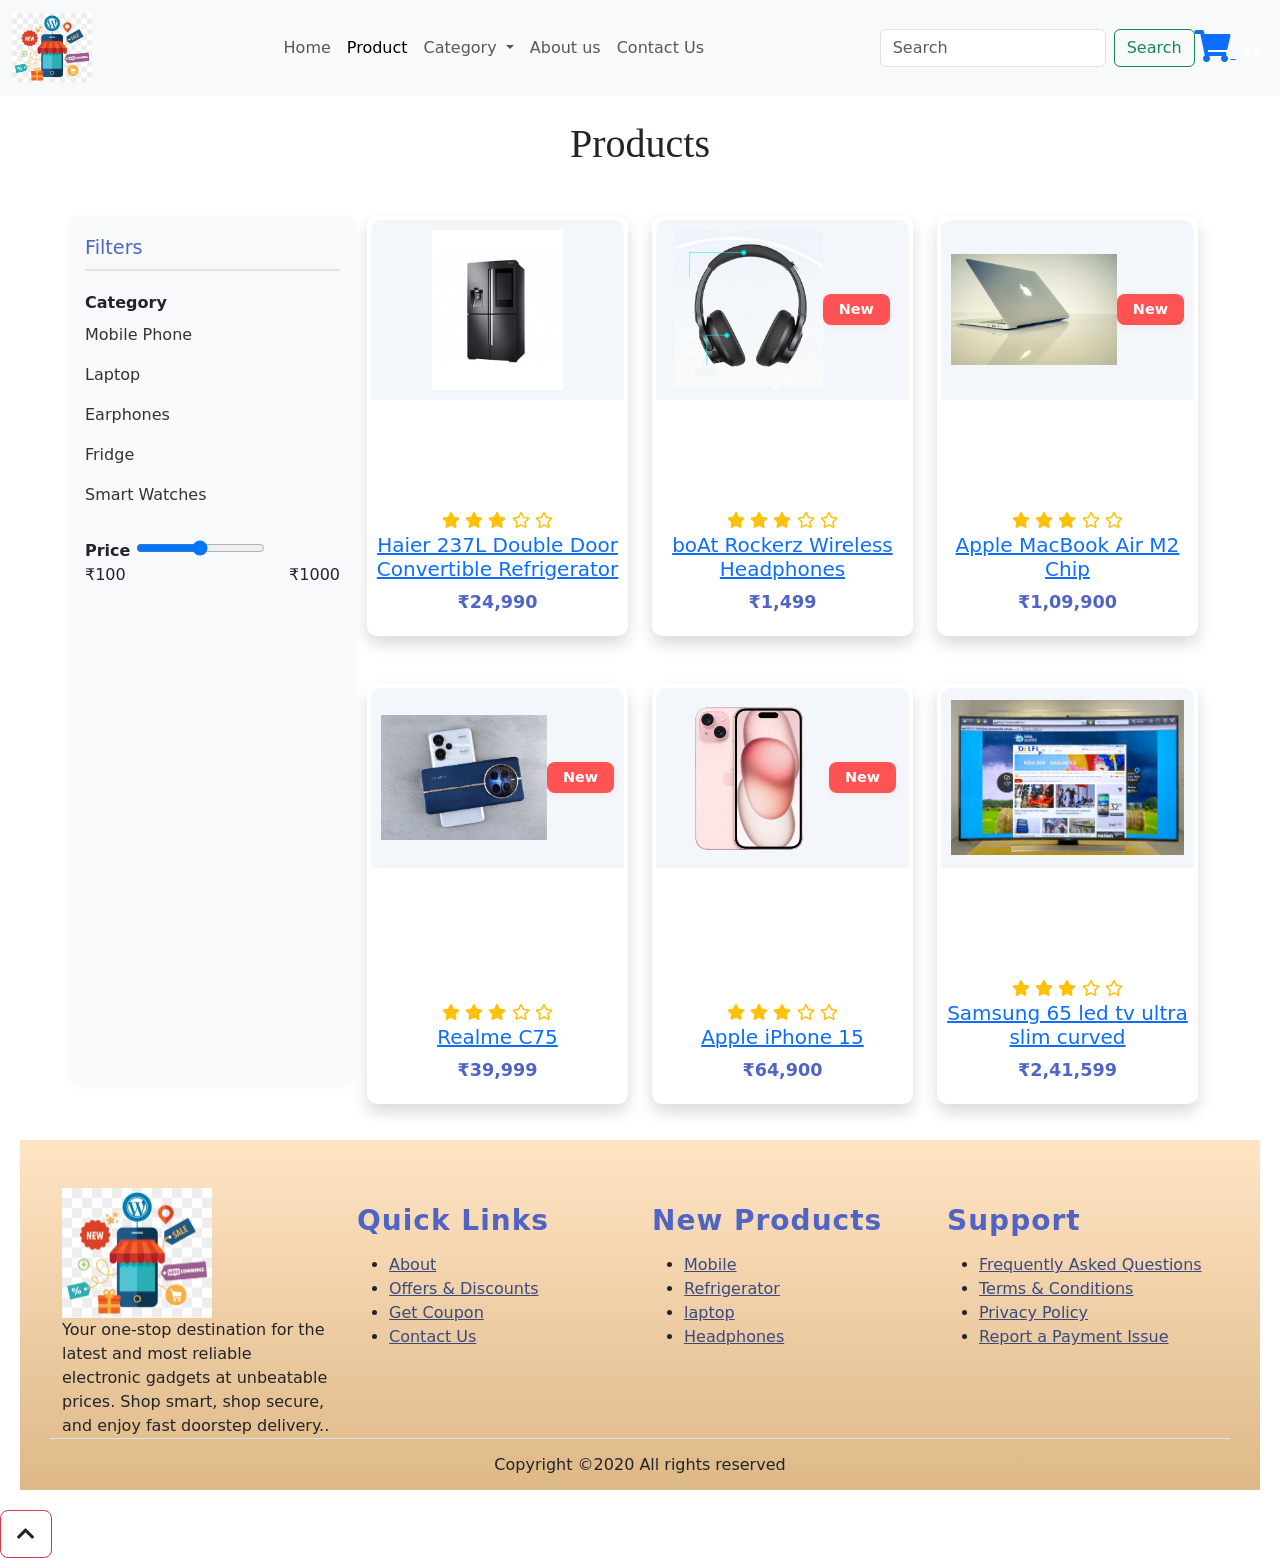
<file: HTML/product.html>
<!doctype html>
<html lang="en">
  <head>
    <meta charset="utf-8">
    <meta name="viewport" content="width=device-width, initial-scale=1">
    <title>E-Commerce</title>
    <link rel="icon" href="../assets/icon.png">
    <link href="https://cdn.jsdelivr.net/npm/bootstrap@5.3.7/dist/css/bootstrap.min.css" rel="stylesheet" integrity="sha384-LN+7fdVzj6u52u30Kp6M/trliBMCMKTyK833zpbD+pXdCLuTusPj697FH4R/5mcr" crossorigin="anonymous">
<script src="https://cdn.jsdelivr.net/npm/bootstrap@5.3.7/dist/js/bootstrap.bundle.min.js" integrity="sha384-ndDqU0Gzau9qJ1lfW4pNLlhNTkCfHzAVBReH9diLvGRem5+R9g2FzA8ZGN954O5Q" crossorigin="anonymous"></script>
<!-- style.css For Custom Styling -->
<link rel="stylesheet" href="../CSS/style.css">
<!-- fontawesome cdn For Icons -->
<link rel="stylesheet"
href="https://cdnjs.cloudflare.com/ajax/libs/font-awesome/5.10.0/css/all.min.css"
integrity="sha512-PgQMlq+nqFLV4ylk1gwUOgm6CtIIXkKwaIHp/PAIWHzig/lKZSEGKEysh0TCVbHJXCLN7WetD8TFecIky75ZfQ=="
crossorigin="anonymous" />

  </head>
  <body id="top">
   <section class="header_menu" id="header_menu">
    <div class="container_fluid px-0-shadow">
        <!--navbar instructionss-->
        <nav class="navbar navbar-expand-lg bg-body-tertiary">
  <div class="container-fluid">
    <a class="navbar-brand pl-5 pl-small-0" href="index.html">
        <img src="../assets/icon.png" class="img img-fluid" width="80px" alt="logo">
    </a>
    <button class="navbar-toggler" type="button" data-bs-toggle="collapse" data-bs-target="#navbarSupportedContent" aria-controls="navbarSupportedContent" aria-expanded="false" aria-label="Toggle navigation">
      <span class="navbar-toggler-icon"></span>
    </button>
    <div class="collapse navbar-collapse" id="navbarSupportedContent">
        
      <ul class="navbar-nav mx-auto mb-2 mb-lg-0 ">
        <li class="nav-item">
          <a class="nav-link " aria-current="page" href="index.html">Home</a>
        </li>
        <li class="nav-item">
          <a class="nav-link active" href="product.html">Product</a>
        </li>
        <li class="nav-item dropdown">
          <a class="nav-link dropdown-toggle" href="category.html" role="button" data-bs-toggle="dropdown" aria-expanded="false">
            Category
          </a>
          <ul class="dropdown-menu">
            <li><a class="dropdown-item" href="#">Handheld devices</a></li>
            <li><a class="dropdown-item" href="#">laptop</a></li>
             <li><a class="dropdown-item" href="#">Television</a></li>
              <li><a class="dropdown-item" href="#">Home appliances</a></li>
               <li><a class="dropdown-item" href="#">Smart watches</a></li>
                <li><a class="dropdown-item" href="#">Headphones</a></li>
            <li><a class="dropdown-item" href="#">Cameras</a></li>
          </ul>
        </li>
        <li class="nav-item">
          <a class="nav-link " href="about.html">About us</a>
        </li>
         <li class="nav-item">
          <a class="nav-link" href="contact.html">Contact Us</a>
        </li>
      </ul>
      <div>
      <form class="d-flex" role="search">
        <input class="form-control me-2" type="search" placeholder="Search" aria-label="Search"/>
        <button class="btn btn-outline-success" type="submit">Search</button>
      </form>
      </div>
     <div class="cart">
       <a href="cart.html">
        <i class="fas fa-shopping-cart fa-2x"></i>
            <span class="badge badge-pill badge-primary">24</span>
        </a>
        </div>
      </div>
    </div>
  </div>
</nav>
    </div>
   </section>
     <section class="products py-3 my-2" id="products"> 
        <div class="container "> 
            <div class="section_title text-center mb-5"> 
                <h1 class="text-capitalize" style="font-family: Georgia, serif;">Products</h1> 
            </div> 
            <div class="row"> 
        <div class="col-md-3 mb-small-5 product-sidebar"> 
          <h4>Filters</h4> 
          <div class="mb-4"> 
            <label><b>Category</b></label> 
            <ul class="list-group"> 
              <li class="list-group-item">Mobile Phone</li> 
              <li class="list-group-item">Laptop</li> 
              <li class="list-group-item">Earphones</li> 
              <li class="list-group-item">Fridge</li> 
              <li class="list-group-item">Smart Watches</li> 
            </ul> 
          </div> 
          <div> 
            <form> 
              <div class="form-group"> 
                <label><b>Price</b></label> 
                <input type="range" min="100" max="1000" step="50" class="form-control-range"> 
              </div> 
            </form> 
            <div class="d-flex justify-content-between"> 
              <label>₹100</label> 
              <label>₹1000</label> 
            </div> 
          </div> 
        </div> 
                <div class="col-md-9"> 
 
                    <div class="row mb-5"> 
                        <div class="col-md-4 col-12"> 
                            <div class="single_product shadow text-center p-1"> 
                                <div class="product_img"> 
                                    <a href="product_detail.html"><img 
src="../product/fridge.jpg" class="img img-fluid" 
                                            alt=""></a> 
                                </div> 
                                <div class="product-caption my-3"> 
                                    <div class="product-ratting"> 
                                        <i class="fas fa-star"></i> 
                                        <i class="fas fa-star"></i> 
                                        <i class="fas fa-star"></i> 
                                        <i class="far fa-star"></i> 
                                        <i class="far fa-star"></i> 
                                    </div> 
                                    <h5><a href="product_detail.html">Haier 237L Double Door Convertible Refrigerator</a></h5> 
                                    <div class="price"> 
                                        <b><span class="mr-1">₹</span><span>24,990</span></b> 
                                    </div> 
                                </div> 
                            </div> 
                        </div> 
                        <div class="col-md-4 col-12"> 
                            <div class="single_product shadow text-center p-1 mt-small-5 
mb-small-5"> 
                                <div class="product_img"> 
                                    <a href="product_detail.html"><img 
src="../product/headphone1.jpg" class="img img-fluid" 
                                            alt=""></a> 
                                    <div class="new_product"> 
 
                                        <span class="badge py-2 px-3 badge-pill 
badge-danger">New</span> 
                                    </div> 
                                </div> 
                                <div class="product-caption my-3"> 
                                    <div class="product-ratting"> 
                                        <i class="fas fa-star"></i> 
                                        <i class="fas fa-star"></i> 
                                        <i class="fas fa-star"></i> 
                                        <i class="far fa-star"></i> 
                                        <i class="far fa-star"></i> 
                                    </div> 
                                    <h5><a href="product_detail.html">boAt Rockerz Wireless Headphones</a></h5> 
                                    <div class="price"> 
                                        <b><span class="mr-1">₹</span><span>1,499</span></b> 
                                    </div> 
                                </div> 
                            </div> 
                        </div> 
                        <div class="col-md-4 col-12"> 
                            <div class="single_product shadow text-center p-1"> 
                                <div class="product_img"> 
                                    <a href="product_detail.html"><img 
src="../product/laptop.jpg" class="img img-fluid" 
                                            alt=""></a> 
                                    <div class="new_product"> 
                                        <span class="badge py-2 px-3 badge-pill 
badge-danger">New</span> 
                                    </div> 
                                </div> 
                                <div class="product-caption my-3"> 
                                    <div class="product-ratting"> 
 
                                        <i class="fas fa-star"></i> 
                                        <i class="fas fa-star"></i> 
                                        <i class="fas fa-star"></i> 
                                        <i class="far fa-star"></i> 
                                        <i class="far fa-star"></i> 
                                    </div> 
                                    <h5><a href="product_detail.html">Apple MacBook Air M2 Chip</a></h5> 
                                    <div class="price"> 
                                        <b><span class="mr-1">₹</span><span>1,09,900</span></b> 
                                    </div> 
                                </div> 
                            </div> 
                        </div> 
                    </div> 
                    <div class="row"> 
                        <div class="col-md-4 col-12"> 
                            <div class="single_product shadow text-center p-1"> 
                                <div class="product_img"> 
                                    <a href="product_detail.html"><img src="../product/mobile.jpg" class="img img-fluid" 
                                            alt=""></a> 
                                    <div class="new_product"> 
                                        <span class="badge py-2 px-3 badge-pill badge-danger">New</span> 
                                    </div> 
                                </div> 
                                <div class="product-caption my-3"> 
                                    <div class="product-ratting"> 
                                        <i class="fas fa-star"></i> 
                                        <i class="fas fa-star"></i> 
                                        <i class="fas fa-star"></i> 
                                        <i class="far fa-star"></i> 
 
                                        <i class="far fa-star"></i> 
                                    </div> 
                                    <h5><a href="product_detail.html">Realme C75</a></h5> 
                                    <div class="price"> 
                                        <b><span class="mr-1">₹</span><span>39,999</span></b> 
                                    </div> 
                                </div> 
                            </div> 
                        </div> 
                        <div class="col-md-4 col-12"> 
                            <div class="single_product shadow text-center p-1 mt-small-5 mb-small-5"> 
                                <div class="product_img"> 
                                    <a href="product_detail.html"><img src="../product/mobile2.jpg" class="img img-fluid" 
                                            alt=""></a> 
                                    <div class="new_product"> 
                                        <span class="badge py-2 px-3 badge-pill badge-danger">New</span> 
                                    </div> 
                                </div> 
                                <div class="product-caption my-3"> 
                                    <div class="product-ratting"> 
                                        <i class="fas fa-star"></i> 
                                        <i class="fas fa-star"></i> 
                                        <i class="fas fa-star"></i> 
                                        <i class="far fa-star"></i> 
                                        <i class="far fa-star"></i> 
                                    </div> 
                                    <h5><a href="product_detail.html">Apple iPhone 15</a></h5> 
                                    <div class="price"> 
 
                                        <b><span class="mr-1">₹</span><span>64,900</span></b> 
                                    </div> 
                                </div> 
                            </div> 
                        </div> 
                        <div class="col-md-4 col-12"> 
                            <div class="single_product shadow text-center p-1"> 
                                <div class="product_img"> 
                                    <a href="product_detail.html"><img src="../product/tv.jpg" class="img img-fluid" 
                                            alt=""></a> 
                                </div> 
                                <div class="product-caption my-3"> 
                                    <div class="product-ratting"> 
                                        <i class="fas fa-star"></i> 
                                        <i class="fas fa-star"></i> 
                                        <i class="fas fa-star"></i> 
                                        <i class="far fa-star"></i> 
                                        <i class="far fa-star"></i> 
                                    </div> 
                                    <h5><a href="product_detail.html">Samsung 65 led tv ultra slim curved</a></h5> 
                                    <div class="price"> 
                                        <b><span class="mr-1">₹</span><span>2,41,599</span></b> 
                                    </div> 
                                </div> 
                            </div> 
                        </div> 
                    </div> 
                </div> 
            </div> 
        </div> 
    </section> 
<!-- ==============product ends here============== -->
    <!-- ==============footer starts here============== --> 
  <section class="footer_section pt-5 pb-2" id="footer_section"> 
    <footer> 
      <div class="container-fluid"> 
        <div class="row"> 
          <div class="col-md-3 col-6 pl-5 pl-small-15"> 
            <div class="footer_title"> 
              <a href="index.html"><img src="../assets/icon.png" width="150px" 
class="img img-fluid" alt="logo"></a> 
            </div> 
            <div> 
              Your one-stop destination for the latest and most reliable electronic gadgets at unbeatable prices. Shop smart,
               shop secure, and enjoy fast doorstep delivery.. 
            </div> 
          </div> 
          <div class="col-md-3 col-6"> 
            <div class="footer_title pt-3 mb-3"> 
              <h3>Quick Links</h3> 
            </div> 
            <div class="footer_links"> 
              <ul> 
                <li><a href="about.html">About</a></li> 
                <li><a href="javascript:;">Offers & Discounts</a></li> 
                <li><a href="javascript:;">Get Coupon</a></li> 
                <li><a href="contact.html">Contact Us</a></li> 
              </ul> 
            </div> 
          </div> 
          <div class="col-md-3 col-6"> 
            <div class="footer_title pt-3 mb-3"> 
              <h3>New Products</h3> 
            </div> 
            <div class="footer_links"> 
              <ul> 
                <li><a href="javascript:;">Mobile </a></li> 
                <li><a href="javascript:;">Refrigerator</a></li> 
                <li><a href="javascript:;">laptop</a></li> 
                <li><a href="javascript:;">Headphones</a></li> 
              </ul> 
            </div> 
          </div> 
          <div class="col-md-3 col-6"> 
            <div class="footer_title pt-3 mb-3"> 
              <h3>Support</h3> 
            </div> 
            <div class="footer_links"> 
              <ul> 
                <li><a href="javascript:;">Frequently Asked Questions</a></li> 
                <li><a href="javascript:;">Terms & Conditions</a></li> 
                <li><a href="javascript:;">Privacy Policy</a></li> 
                <li><a href="javascript:;">Report a Payment Issue</a></li> 
              </ul> 
            </div> 
          </div> 
        </div> 
      </div> 
      <div class="border-top"> 
        <h6 class="text-center mt-3">Copyright ©2020 All rights reserved 
        </h6> 
      </div> 
    </footer> 
  </section> 
  <div class="backtop"> 
    <a id="button" href="#top" class="btn btn-lg btn-outline-danger" role="button"> 
      <i class="fas fa-chevron-up text-dark"></i> 
    </a> 
  </div> 
  <!-- ==============footer ends here============== -->
    <!-- Optional JavaScript -->
<!-- jQuery first, then Popper.js, then Bootstrap JS -->
<script src="https://code.jquery.com/jquery-3.5.1.slim.min.js"
integrity="sha384-DfXdz2htPH0lsSSs5nCTpuj/zy4C+OGpamoFVy38MVBnE+IbbVYUew+
OrCXaRkfj" crossorigin="anonymous"></script>
<script
src="https://cdn.jsdelivr.net/npm/popper.js@1.16.1/dist/umd/popper.min.js"
integrity="sha384-9/reFTGAW83EW2RDu2S0VKaIzap3H66lZH81PoYlFhbGU+6BZp6G7ni
u735Sk7lN" crossorigin="anonymous"></script>
<script
src="https://stackpath.bootstrapcdn.com/bootstrap/4.5.2/js/bootstrap.min.js"
integrity="sha384-B4gt1jrGC7Jh4AgTPSdUtOBvfO8shuf57BaghqFfPlYxofvL8/KUEfYiJOM
MV+rV" crossorigin="anonymous"></script>
</body>
</html>

  </body>
</html>
</file>
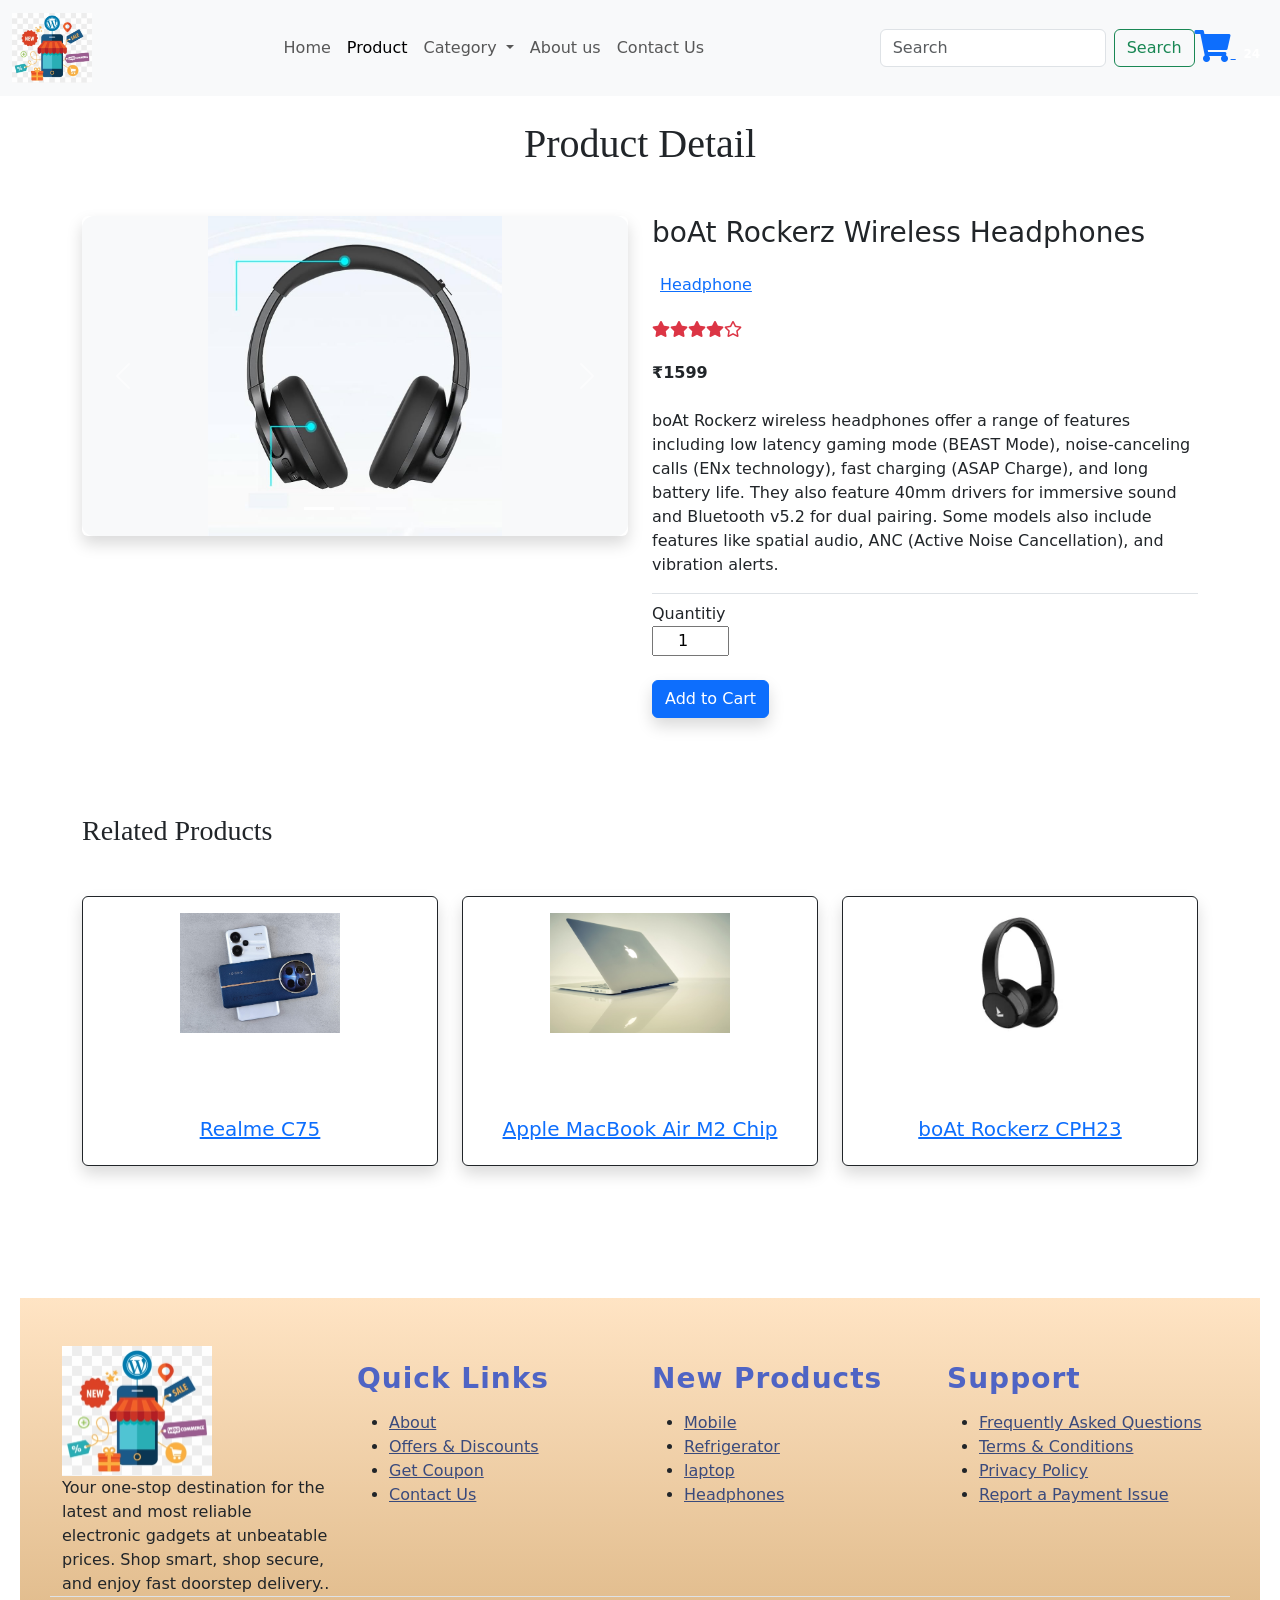
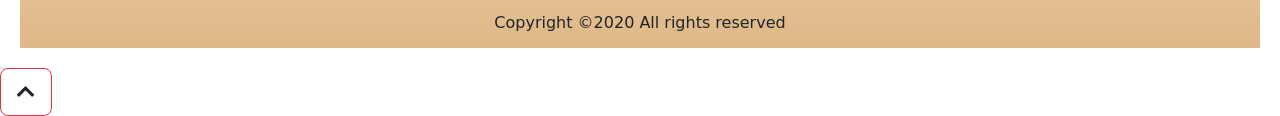
<file: HTML/product_detail.html>
<!doctype html>
<html lang="en">
  <head>
    <meta charset="utf-8">
    <meta name="viewport" content="width=device-width, initial-scale=1">
    <title>E-Commerce</title>
    <link rel="icon" href="../assets/icon.png">
    <link href="https://cdn.jsdelivr.net/npm/bootstrap@5.3.7/dist/css/bootstrap.min.css" rel="stylesheet" integrity="sha384-LN+7fdVzj6u52u30Kp6M/trliBMCMKTyK833zpbD+pXdCLuTusPj697FH4R/5mcr" crossorigin="anonymous">
<script src="https://cdn.jsdelivr.net/npm/bootstrap@5.3.7/dist/js/bootstrap.bundle.min.js" integrity="sha384-ndDqU0Gzau9qJ1lfW4pNLlhNTkCfHzAVBReH9diLvGRem5+R9g2FzA8ZGN954O5Q" crossorigin="anonymous"></script>
<!-- style.css For Custom Styling -->
<link rel="stylesheet" href="../CSS/style.css">
<!-- fontawesome cdn For Icons -->
<link rel="stylesheet"
href="https://cdnjs.cloudflare.com/ajax/libs/font-awesome/5.10.0/css/all.min.css"
integrity="sha512-PgQMlq+nqFLV4ylk1gwUOgm6CtIIXkKwaIHp/PAIWHzig/lKZSEGKEysh0TCVbHJXCLN7WetD8TFecIky75ZfQ=="
crossorigin="anonymous" />

  </head>
  <body id="top">
   <section class="header_menu" id="header_menu">
    <div class="container_fluid px-0-shadow">
        <!--navbar instructionss-->
        <nav class="navbar navbar-expand-lg bg-body-tertiary">
  <div class="container-fluid">
    <a class="navbar-brand pl-5 pl-small-0" href="index.html">
        <img src="../assets/icon.png" class="img img-fluid" width="80px" alt="logo">
    </a>
    <button class="navbar-toggler" type="button" data-bs-toggle="collapse" data-bs-target="#navbarSupportedContent" aria-controls="navbarSupportedContent" aria-expanded="false" aria-label="Toggle navigation">
      <span class="navbar-toggler-icon"></span>
    </button>
    <div class="collapse navbar-collapse" id="navbarSupportedContent">
        
      <ul class="navbar-nav mx-auto mb-2 mb-lg-0 ">
        <li class="nav-item">
          <a class="nav-link " aria-current="page" href="index.html">Home</a>
        </li>
        <li class="nav-item">
          <a class="nav-link active" href="product.html">Product</a>
        </li>
        <li class="nav-item dropdown">
          <a class="nav-link dropdown-toggle" href="category.html" role="button" data-bs-toggle="dropdown" aria-expanded="false">
            Category
          </a>
          <ul class="dropdown-menu">
            <li><a class="dropdown-item" href="#">Handheld devices</a></li>
            <li><a class="dropdown-item" href="#">laptop</a></li>
             <li><a class="dropdown-item" href="#">Television</a></li>
              <li><a class="dropdown-item" href="#">Home appliances</a></li>
               <li><a class="dropdown-item" href="#">Smart watches</a></li>
                <li><a class="dropdown-item" href="#">Headphones</a></li>
            <li><a class="dropdown-item" href="#">Cameras</a></li>
          </ul>
        </li>
        <li class="nav-item">
          <a class="nav-link " href="about.html">About us</a>
        </li>
         <li class="nav-item">
          <a class="nav-link" href="contact.html">Contact Us</a>
        </li>
      </ul>
      <div>
      <form class="d-flex" role="search">
        <input class="form-control me-2" type="search" placeholder="Search" aria-label="Search"/>
        <button class="btn btn-outline-success" type="submit">Search</button>
      </form>
      </div>
     <div class="cart">
       <a href="cart.html">
        <i class="fas fa-shopping-cart fa-2x"></i>
            <span class="badge badge-pill badge-primary">24</span>
        </a>
        </div>
      </div>
    </div>
  </div>
</nav>
    </div>
   </section>
     <!-- ==============product_detail starts here============== --> 
    <section class="product_detail py-3 my-2" id="product_detail"> 
        <div class="container "> 
            <div class="section_title text-center mb-5"> 
                <h1 class="text-capitalize" style="font-family: Georgia, serif;">Product detail</h1> 
            </div> 
            <div class="row"> 
                <div class="col-md-6"> 
                    <div class="row"> 
                        <div class="col-md-12"> 
              <div id="carouselExampleIndicators" class="carousel slide shadow rounded" 
                data-bs-ride="carousel"> 
                <div class="carousel-indicators"> 
                  <button type="button" data-bs-target="#carouselExampleIndicators" data-bs-slide-to="0" class="active" aria-current="true" aria-label="Slide 1">
                    <img src="../product/headphone1.jpg" class="img img-fluid rounded" alt="image">
                  </button>
                  <button type="button" data-bs-target="#carouselExampleIndicators" data-bs-slide-to="1" aria-label="Slide 2">
                    <img src="../product/headphone2.webp" class="img img-fluid rounded" alt="image">
                  </button>
                  <button type="button" data-bs-target="#carouselExampleIndicators" data-bs-slide-to="2" aria-label="Slide 3">
                    <img src="../product/headphone3.webp" class="img img-fluid rounded" alt="image">
                  </button>
                </div>
                                <div class="carousel-inner"> 
                                    <div class="carousel-item active"> 
                                        <img src="../product/headphone1.jpg" 
                                            class="d-block w-100 img img-fluid rounded" alt="image"> 
                                    </div> 
                                    <div class="carousel-item"> 
                                        <img src="../product/headphone2.webp" 
                                            class="d-block w-100 img img-fluid rounded" alt="image"> 
                                    </div> 
                                    <div class="carousel-item"> 
                                        <img src="../product/headphone3.webp" 
                                            class="d-block w-100 img img-fluid rounded" alt="image"> 
                                    </div> 
                                </div> 
                <button class="carousel-control-prev" type="button" data-bs-target="#carouselExampleIndicators" data-bs-slide="prev"> 
                  <span class="carousel-control-prev-icon" aria-hidden="true"></span> 
                  <span class="visually-hidden">Previous</span> 
                </button> 
                <button class="carousel-control-next" type="button" data-bs-target="#carouselExampleIndicators" data-bs-slide="next"> 
                  <span class="carousel-control-next-icon" aria-hidden="true"></span> 
                  <span class="visually-hidden">Next</span> 
                </button> 
                            </div> 
                        </div> 
 
                    </div> 
                </div> 
                <div class="col-md-6"> 
                    <div class="row"> 
                        <div class="col-md-12"> 
                            <div class="title mb-4"> 
                                <h3>boAt Rockerz Wireless Headphones</h3> 
                            </div> 
                            <div class="category mb-4"> 
                                <span class="bg-light-gray p-2"><a href="category.html">Headphone</a></span> 
                            </div> 
                            <div class="rating d-flex text-danger mb-4"> 
                                <i class="fas fa-star"></i> 
                                <i class="fas fa-star"></i> 
                                <i class="fas fa-star"></i> 
                                <i class="fas fa-star"></i> 
                                <i class="far fa-star"></i> 
                            </div> 
                            <div class="price mb-4"> 
                                <b><span class="mr-1">₹</span><span>1599</span></b> 
                            </div> 
                            <div class="desc "> 
                                <p> 
                                    boAt Rockerz wireless headphones offer a range of features including low latency gaming mode 
                                    (BEAST Mode), noise-canceling calls (ENx technology), fast charging (ASAP Charge), and long battery life.
                                     They also feature 40mm drivers for immersive sound and Bluetooth v5.2 for dual pairing. Some models also include features like spatial audio, 
                                     ANC (Active Noise Cancellation), 
                                    and vibration alerts. 
                                </p> 
                            </div> 
                            <div class="qty_section border-top pt-2 mb-4"> 
                                <label>Quantitiy</label> 
                                <div> 
                                    <div class="mb-0 w-100"> 
                                        <input class="quantity text-center" min="0" max="10" name="quantity" value="1" 
                                            type="number"> 
                                    </div> 
                                </div> 
                            </div> 
                            <div class="buy"> 
                                <a href="cart.html" class="btn btn-primary shadow">Add to Cart</a> 
                            </div> 
                        </div> 
                    </div> 
                </div> 
            </div> 
 
            <!-- ----------------related products starts here---------- --> 
            <section class="related_products py-5 my-5" id="related_products"> 
                <div class="title"> 
                    <h3 style="font-family: Georgia, serif;">Related Products</h3> 
                </div> 
 
                <div class="row mt-5"> 
                    <div class="col-md-4 col-6"> 
                        <div class="border border-dark rounded shadow text-center p-3"> 
                            <div class="mb-4"> 
                                <img src="../product/mobile.jpg" class="img img-fluid" 
alt="image"> 
                            </div> 
                            <div> 
                                <a href="javascript:;"> 
                                    <h5> Realme C75</h5> 
                                </a> 
                            </div> 
                        </div> 
                    </div> 
                    <div class="col-md-4 col-6"> 
                        <div class="border border-dark rounded shadow text-center p-3"> 
                            <div class="mb-4"> 
                                <img src="../product/laptop.jpg" class="img img-fluid" 
alt="image"> 
                            </div> 
                            <div> 
                                <a href="javascript:;"> 
                                    <h5>Apple MacBook Air M2 Chip</h5> 
                                </a> 
                            </div> 
                        </div> 
                    </div> 
                    <div class="col-md-4 col-6"> 
                        <div class="border border-dark rounded shadow text-center p-3"> 
                            <div class="mb-4"> 
                                <img src="../product/headphone3.webp" class="img img-fluid" 
alt="image"> 
                            </div> 
 
                            <div> 
                                <a href="javascript:;"> 
                                    <h5>boAt Rockerz CPH23</h5> 
                                </a> 
                            </div> 
                        </div> 
                    </div> 
                </div> 
            </section> 
            <!-- ----------------related products ends here---------- --> 
        </div> 
    </section> 
 
    <!-- ==============product detail ends here============== --> 
    <!-- ==============footer starts here============== --> 
  <section class="footer_section pt-5 pb-2" id="footer_section"> 
    <footer> 
      <div class="container-fluid"> 
        <div class="row"> 
          <div class="col-md-3 col-6 pl-5 pl-small-15"> 
            <div class="footer_title"> 
              <a href="index.html"><img src="../assets/icon.png" width="150px" 
class="img img-fluid" alt="logo"></a> 
            </div> 
            <div> 
              Your one-stop destination for the latest and most reliable electronic gadgets at unbeatable prices. Shop smart,
               shop secure, and enjoy fast doorstep delivery.. 
            </div> 
          </div> 
          <div class="col-md-3 col-6"> 
            <div class="footer_title pt-3 mb-3"> 
              <h3>Quick Links</h3> 
            </div> 
            <div class="footer_links"> 
              <ul> 
                <li><a href="about.html">About</a></li> 
                <li><a href="javascript:;">Offers & Discounts</a></li> 
                <li><a href="javascript:;">Get Coupon</a></li> 
                <li><a href="contact.html">Contact Us</a></li> 
              </ul> 
            </div> 
          </div> 
          <div class="col-md-3 col-6"> 
            <div class="footer_title pt-3 mb-3"> 
              <h3>New Products</h3> 
            </div> 
            <div class="footer_links"> 
              <ul> 
                <li><a href="javascript:;">Mobile </a></li> 
                <li><a href="javascript:;">Refrigerator</a></li> 
                <li><a href="javascript:;">laptop</a></li> 
                <li><a href="javascript:;">Headphones</a></li> 
              </ul> 
            </div> 
          </div> 
          <div class="col-md-3 col-6"> 
            <div class="footer_title pt-3 mb-3"> 
              <h3>Support</h3> 
            </div> 
            <div class="footer_links"> 
              <ul> 
                <li><a href="javascript:;">Frequently Asked Questions</a></li> 
                <li><a href="javascript:;">Terms & Conditions</a></li> 
                <li><a href="javascript:;">Privacy Policy</a></li> 
                <li><a href="javascript:;">Report a Payment Issue</a></li> 
              </ul> 
            </div> 
          </div> 
        </div> 
      </div> 
      <div class="border-top"> 
        <h6 class="text-center mt-3">Copyright ©2020 All rights reserved 
        </h6> 
      </div> 
    </footer> 
  </section> 
  <div class="backtop"> 
    <a id="button" href="#top" class="btn btn-lg btn-outline-danger" role="button"> 
      <i class="fas fa-chevron-up text-dark"></i> 
    </a> 
  </div> 
  <!-- ==============footer ends here============== -->
    <!-- Optional JavaScript -->
<!-- jQuery first, then Popper.js, then Bootstrap JS -->
<script src="https://code.jquery.com/jquery-3.5.1.slim.min.js"
integrity="sha384-DfXdz2htPH0lsSSs5nCTpuj/zy4C+OGpamoFVy38MVBnE+IbbVYUew+
OrCXaRkfj" crossorigin="anonymous"></script>
<script
src="https://cdn.jsdelivr.net/npm/popper.js@1.16.1/dist/umd/popper.min.js"
integrity="sha384-9/reFTGAW83EW2RDu2S0VKaIzap3H66lZH81PoYlFhbGU+6BZp6G7ni
u735Sk7lN" crossorigin="anonymous"></script>
<script
src="https://stackpath.bootstrapcdn.com/bootstrap/4.5.2/js/bootstrap.min.js"
integrity="sha384-B4gt1jrGC7Jh4AgTPSdUtOBvfO8shuf57BaghqFfPlYxofvL8/KUEfYiJOM
MV+rV" crossorigin="anonymous"></script>
</body>
</html>

  </body>
</html>
</file>
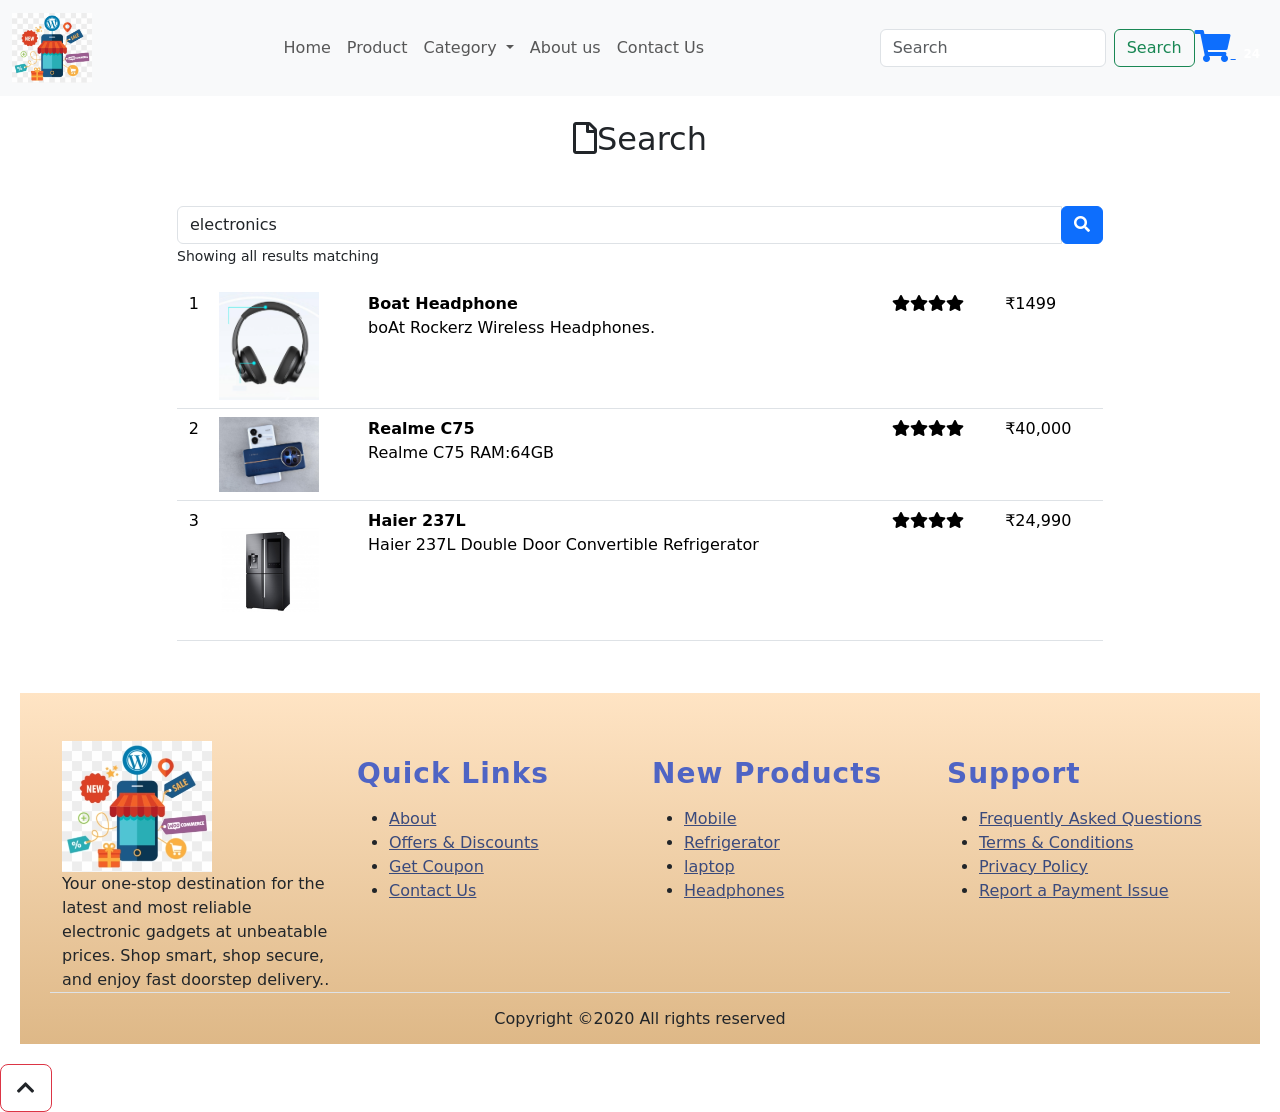
<file: HTML/search.html>
<!doctype html>
<html lang="en">
  <head>
    <meta charset="utf-8">
    <meta name="viewport" content="width=device-width, initial-scale=1">
    <title>E-Commerce</title>
    <link rel="icon" href="../assets/icon.png">
    <link href="https://cdn.jsdelivr.net/npm/bootstrap@5.3.7/dist/css/bootstrap.min.css" rel="stylesheet" integrity="sha384-LN+7fdVzj6u52u30Kp6M/trliBMCMKTyK833zpbD+pXdCLuTusPj697FH4R/5mcr" crossorigin="anonymous">
<script src="https://cdn.jsdelivr.net/npm/bootstrap@5.3.7/dist/js/bootstrap.bundle.min.js" integrity="sha384-ndDqU0Gzau9qJ1lfW4pNLlhNTkCfHzAVBReH9diLvGRem5+R9g2FzA8ZGN954O5Q" crossorigin="anonymous"></script>
<!-- style.css For Custom Styling -->
<link rel="stylesheet" href="../CSS/style.css">
<!-- fontawesome cdn For Icons -->
<link rel="stylesheet"
href="https://cdnjs.cloudflare.com/ajax/libs/font-awesome/5.10.0/css/all.min.css"
integrity="sha512-PgQMlq+nqFLV4ylk1gwUOgm6CtIIXkKwaIHp/PAIWHzig/lKZSEGKEysh0TCVbHJXCLN7WetD8TFecIky75ZfQ=="
crossorigin="anonymous" />

  </head>
  <body id="top">
   <section class="header_menu" id="header_menu">
    <div class="container_fluid px-0-shadow">
        <!--navbar instructionss-->
        <nav class="navbar navbar-expand-lg bg-body-tertiary">
  <div class="container-fluid">
    <a class="navbar-brand pl-5 pl-small-0" href="index.html">
        <img src="../assets/icon.png" class="img img-fluid" width="80px" alt="logo">
    </a>
    <button class="navbar-toggler" type="button" data-bs-toggle="collapse" data-bs-target="#navbarSupportedContent" aria-controls="navbarSupportedContent" aria-expanded="false" aria-label="Toggle navigation">
      <span class="navbar-toggler-icon"></span>
    </button>
    <div class="collapse navbar-collapse" id="navbarSupportedContent">
        
      <ul class="navbar-nav mx-auto mb-2 mb-lg-0 ">
        <li class="nav-item">
          <a class="nav-link " aria-current="page" href="index.html">Home</a>
        </li>
        <li class="nav-item">
          <a class="nav-link" href="product.html">Product</a>
        </li>
        <li class="nav-item dropdown">
          <a class="nav-link dropdown-toggle" href="category.html" role="button" data-bs-toggle="dropdown" aria-expanded="false">
            Category
          </a>
          <ul class="dropdown-menu">
            <li><a class="dropdown-item" href="category.html">Handheld devices</a></li>
            <li><a class="dropdown-item" href="category.html">laptop</a></li>
             <li><a class="dropdown-item" href="category.html">Television</a></li>
              <li><a class="dropdown-item" href="category.html">Home appliances</a></li>
               <li><a class="dropdown-item" href="category.html">Smart watches</a></li>
                <li><a class="dropdown-item" href="category.html">Headphones</a></li>
            <li><a class="dropdown-item" href="category.html">Cameras</a></li>
          </ul>
        </li>
        <li class="nav-item">
          <a class="nav-link " href="about.html">About us</a>
        </li>
         <li class="nav-item">
          <a class="nav-link" href="contact.html">Contact Us</a>
        </li>
      </ul>
      <div>
      <form class="d-flex" role="search">
        <input class="form-control me-2" type="search" placeholder="Search" aria-label="Search"/>
        <button class="btn btn-outline-success" type="submit">Search</button>
      </form>
      </div>
     <div class="cart">
       <a href="cart.html">
        <i class="fas fa-shopping-cart fa-2x"></i>
            <span class="badge badge-pill badge-primary">24</span>
        </a>
        </div>
      </div>
    </div>
  </div>
</nav>
    </div>
   </section>
     <!-- ==============search section ends here============== --> 
 
    <section class="search_section py-3 my-2" id="search_section"> 
        <div class="container"> 
            <div class="title text-center mb-5"> 
                <h2><i class="far fa-file mr-2"></i>Search</h2> 
            </div> 
            <div class="row"> 
                <!-- BEGIN RESULT --> 
                <div class="col-md-10 mx-auto"> 
                    <!-- BEGIN SEARCH INPUT --> 
                    <div class="input-group"> 
                        <input type="text" class="form-control" value="electronics"> 
                        <span class="input-group-btn"> 
 
                            <button class="btn btn-primary" type="button"><i class="fa fa-search"></i></button> 
                        </span> 
                    </div> 
                    <!-- END SEARCH INPUT --> 
                    <small>Showing all results matching</small> 
 
                    <!-- BEGIN TABLE RESULT --> 
                    <div class="table-responsive mt-3"> 
                        <table class="table table-hover"> 
                            <tbody class="border-bottom"> 
                                <tr> 
                                    <td class="number text-center">1</td> 
                                    <td class="image"><img src="../product/headphone1.jpg" width="100px" 
                                            class="img img-fluid" alt=""></td> 
                                    <td class="product"><strong>Boat Headphone</strong><br>boAt Rockerz Wireless Headphones. 
                                    </td> 
                                    <td class="rate text-right"><span><i class="fa fa-star"></i><i 
                                                class="fa fa-star"></i><i class="fa fa-star"></i><i 
                                                class="fa fa-star"></i><i class="fa fa-star-half-o"></i></span></td> 
                                    <td class="price text-right">₹1499</td> 
                                </tr> 
                                <tr> 
                                    <td class="number text-center">2</td> 
                                    <td class="image"><img src="../product/mobile.jpg" width="100px" 
                                            class="img img-fluid" alt=""></td> 
                                    <td class="product"><strong>Realme C75</strong><br>Realme C75 RAM:64GB 
                                    </td> 
 
                                    <td class="rate text-right"><span><i class="fa fa-star"></i><i 
                                                class="fa fa-star"></i><i class="fa fa-star"></i><i 
                                                class="fa fa-star"></i><i class="fa fa-star-half-o"></i></span></td> 
                                    <td class="price text-right">₹40,000</td> 
                                </tr> 
                                <tr> 
                                    <td class="number text-center">3</td> 
                                    <td class="image"><img src="../product/fridge.jpg" width="100px" 
                                            class="img img-fluid" alt=""></td> 
                                    <td class="product"><strong>Haier 237L</strong><br>Haier 237L Double Door Convertible Refrigerator 
                                    </td> 
                                    <td class="rate text-right"><span><i class="fa fa-star"></i><i 
                                                class="fa fa-star"></i><i class="fa fa-star"></i><i 
                                                class="fa fa-star"></i><i class="fa fa-star-half-o"></i></span></td> 
                                    <td class="price text-right">₹24,990</td> 
                                </tr> 
                            </tbody> 
                        </table> 
                    </div> 
                    <!-- END TABLE RESULT --> 
                </div> 
                <!-- END RESULT --> 
            </div> 
        </div> 
    </section> 
 
    <!-- ==============search section ends here============== -->
   <!-- ==============footer starts here============== --> 
  <section class="footer_section pt-5 pb-2" id="footer_section"> 
    <footer> 
      <div class="container-fluid"> 
        <div class="row"> 
          <div class="col-md-3 col-6 pl-5 pl-small-15"> 
            <div class="footer_title"> 
              <a href="index.html"><img src="../assets/icon.png" width="150px" 
class="img img-fluid" alt="logo"></a> 
            </div> 
            <div> 
              Your one-stop destination for the latest and most reliable electronic gadgets at unbeatable prices. Shop smart,
               shop secure, and enjoy fast doorstep delivery.. 
            </div> 
          </div> 
          <div class="col-md-3 col-6"> 
            <div class="footer_title pt-3 mb-3"> 
              <h3>Quick Links</h3> 
            </div> 
            <div class="footer_links"> 
              <ul> 
                <li><a href="about.html">About</a></li> 
                <li><a href="javascript:;">Offers & Discounts</a></li> 
                <li><a href="javascript:;">Get Coupon</a></li> 
                <li><a href="contact.html">Contact Us</a></li> 
              </ul> 
            </div> 
          </div> 
          <div class="col-md-3 col-6"> 
            <div class="footer_title pt-3 mb-3"> 
              <h3>New Products</h3> 
            </div> 
            <div class="footer_links"> 
              <ul> 
                <li><a href="javascript:;">Mobile </a></li> 
                <li><a href="javascript:;">Refrigerator</a></li> 
                <li><a href="javascript:;">laptop</a></li> 
                <li><a href="javascript:;">Headphones</a></li> 
              </ul> 
            </div> 
          </div> 
          <div class="col-md-3 col-6"> 
            <div class="footer_title pt-3 mb-3"> 
              <h3>Support</h3> 
            </div> 
            <div class="footer_links"> 
              <ul> 
                <li><a href="javascript:;">Frequently Asked Questions</a></li> 
                <li><a href="javascript:;">Terms & Conditions</a></li> 
                <li><a href="javascript:;">Privacy Policy</a></li> 
                <li><a href="javascript:;">Report a Payment Issue</a></li> 
              </ul> 
            </div> 
          </div> 
        </div> 
      </div> 
      <div class="border-top"> 
        <h6 class="text-center mt-3">Copyright ©2020 All rights reserved 
        </h6> 
      </div> 
    </footer> 
  </section> 
  <div class="backtop"> 
    <a id="button" href="#top" class="btn btn-lg btn-outline-danger" role="button"> 
      <i class="fas fa-chevron-up text-dark"></i> 
    </a> 
  </div> 
  <!-- ==============footer ends here============== -->
    <!-- Optional JavaScript -->
<!-- jQuery first, then Popper.js, then Bootstrap JS -->
<script src="https://code.jquery.com/jquery-3.5.1.slim.min.js"
integrity="sha384-DfXdz2htPH0lsSSs5nCTpuj/zy4C+OGpamoFVy38MVBnE+IbbVYUew+
OrCXaRkfj" crossorigin="anonymous"></script>
<script
src="https://cdn.jsdelivr.net/npm/popper.js@1.16.1/dist/umd/popper.min.js"
integrity="sha384-9/reFTGAW83EW2RDu2S0VKaIzap3H66lZH81PoYlFhbGU+6BZp6G7ni
u735Sk7lN" crossorigin="anonymous"></script>
<script
src="https://stackpath.bootstrapcdn.com/bootstrap/4.5.2/js/bootstrap.min.js"
integrity="sha384-B4gt1jrGC7Jh4AgTPSdUtOBvfO8shuf57BaghqFfPlYxofvL8/KUEfYiJOM
MV+rV" crossorigin="anonymous"></script>
</body>
</html>

  </body>
</html>
</file>
<file: CSS/style.css>
/* --- About Page Logo and Text Alignment --- */
.about .row > .col-md-6 {
  display: flex;
  align-items: center;
  justify-content: center;
}
.about .row > .col-md-6 > .row {
  width: 100%;
}
.about .row > .col-md-6 img {
  max-width: 90%;
  height: auto;
  display: block;
  margin: 0 auto;
}
/* --- About Page Carousel Image Fit --- */
.carousel-item img {
  width: 100%;
  height: 320px;
  object-fit: cover;
  border-radius: 12px;
}
/* --- Checkout Page Styling --- */
.Checkout .container {
  background: linear-gradient(120deg, #e3f0ff 0%, #b6cfff 60%, #4f64c4 100%);
  border-radius: 18px;
  box-shadow: 0 4px 24px rgba(79,100,196,0.10);
  padding: 32px 24px;
  margin-bottom: 32px;
}
.bg_checkout_1 {
  background: rgba(255,255,255,0.85);
  border-radius: 14px;
  box-shadow: 0 2px 12px rgba(79,100,196,0.08);
  padding: 24px 16px;
}
.Checkout .section_title h1 {
  color: #4f64c4;
  letter-spacing: 1px;
  font-weight: 700;
}
.footer_section .footer_title h3 {
  color: #4f64c4;
  letter-spacing: 1px;
  font-weight: 600;
}
.footer_section .footer_links a {
  color: #3a4a7c;
  transition: color 0.2s;
}
.footer_section .footer_links a:hover {
  color: #ff5252;
  text-decoration: underline;
}
/* --- Cart Page Styling --- */
.cart .container {
  background: linear-gradient(120deg, #e3f0ff 0%, #b6cfff 60%, #4f64c4 100%);
  border-radius: 18px;
  box-shadow: 0 4px 24px rgba(79,100,196,0.10);
  padding: 32px 24px;
  margin-bottom: 32px;
}
.cart .bg_cart_1 {
  background: rgba(255,255,255,0.85);
  border-radius: 14px;
  box-shadow: 0 2px 12px rgba(79,100,196,0.08);
  padding: 24px 16px;
}
.cart .section_title h1 {
  color: #4f64c4;
  letter-spacing: 1px;
  font-weight: 700;
}
/* --- Product Detail Page Styling --- */
.product_detail .carousel-inner {
  border-radius: 12px;
  background: #f8f9fa;
}
.product_detail .carousel-item img {
  max-height: 320px;
  object-fit: contain;
  width: 100%;
  margin: 0 auto;
}
.product_detail .carousel-indicators img {
  max-width: 40px;
  max-height: 40px;
  object-fit: cover;
  border-radius: 6px;
  border: 2px solid #4f64c4;
  opacity: 0.7;
  transition: opacity 0.2s, border 0.2s;
}
.product_detail .carousel-indicators .active img {
  opacity: 1;
  border: 2px solid #ff5252;
}
.related_products .col-md-4, .related_products .col-6 {
  display: flex;
  flex-direction: column;
}
.related_products .shadow {
  height: 100%;
  min-height: 270px;
  display: flex;
  flex-direction: column;
  justify-content: space-between;
  align-items: center;
  background: #fff;
  border-radius: 10px;
  box-shadow: 0 2px 8px rgba(0,0,0,0.07);
  transition: box-shadow 0.2s;
}
.related_products .shadow:hover {
  box-shadow: 0 6px 18px rgba(79,100,196,0.13);
}
.related_products img {
  max-width: 100%;
  max-height: 120px;
  object-fit: contain;
  margin-bottom: 10px;
}
/* --- Product Page Styling --- */
.product-sidebar {
  background: #f8f9fa;
  border-radius: 10px;
  padding: 20px 15px;
  margin-bottom: 20px;
  box-shadow: 0 2px 8px rgba(0,0,0,0.04);
}
.product-sidebar h4 {
  font-size: 1.2rem;
  color: #4f64c4;
  border-bottom: 2px solid #e3e3e3;
  padding-bottom: 10px;
  margin-bottom: 20px;
}
.product-sidebar .list-group-item {
  border: none;
  background: transparent;
  padding-left: 0;
  font-size: 1rem;
  color: #333;
}
.single_product {
  background: #fff;
  border-radius: 10px;
  box-shadow: 0 2px 8px rgba(0,0,0,0.07);
  transition: transform 0.2s, box-shadow 0.2s;
  min-height: 420px;
  display: flex;
  flex-direction: column;
  justify-content: space-between;
}
.single_product:hover {
  transform: translateY(-6px) scale(1.03);
  box-shadow: 0 6px 18px rgba(79,100,196,0.13);
}
.single_product .product_img {
  background: #f3f6fa;
  border-radius: 10px 10px 0 0;
  padding: 10px;
  height: 180px;
  display: flex;
  align-items: center;
  justify-content: center;
  overflow: hidden;
}
.single_product .product_img img {
  max-width: 100%;
  max-height: 160px;
  object-fit: contain;
}
.single_product .product-caption {
  padding: 10px 0 0 0;
}
.single_product .product-ratting i {
  color: #ffc107;
  font-size: 1rem;
}
.single_product .price {
  color: #4f64c4;
  font-weight: bold;
  font-size: 1.1rem;
}
.new_product .badge {
  font-size: 0.9rem;
  border-radius: 8px;
  background: #ff5252;
  color: #fff;
  box-shadow: 0 2px 6px rgba(255,82,82,0.08);
}

.shop_by_category{
    background:linear-gradient(lightgrey,lightblue);
    margin:10px;
    border-radius: 25px;
    
}
.carousel-item{max-height: 500px;}

.category-card {
  min-height: 100px;
  max-height: 300px;
  display: flex;
  flex-direction: column;
}

.category-img {
  height: 200px;
  width: 100%;
  flex:1;
   border-radius: 5%;  
}
.feature{
    background: rgb(0,121,230);
    background: linear-gradient(0deg,rgba(0,121,230,1) 0%,rgba(0,250,255,1) 90%);
}
.feature-card {
  background: #4f64c4; /* light blue, or change to any color you want */
}
.footer_section{
    background:linear-gradient(bisque,burlywood);
    padding: 30px;
    margin:20px;
    
}
</file>
